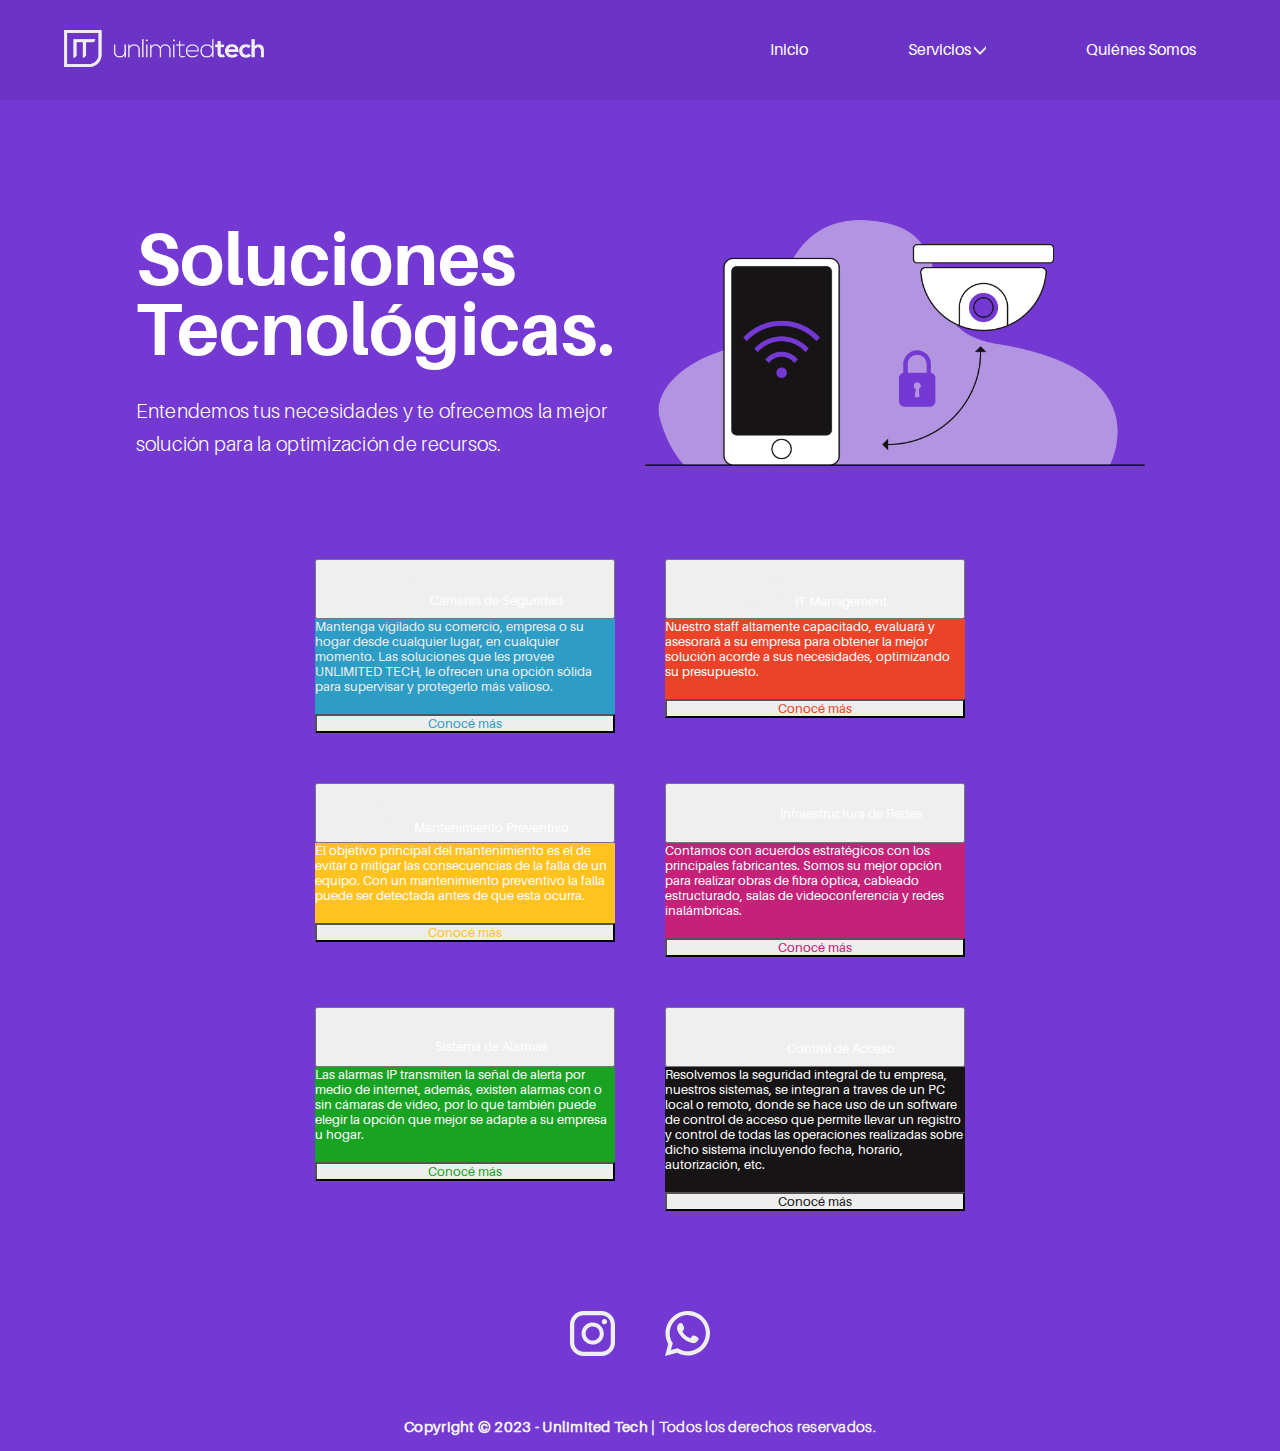
<file: index.html>
<!DOCTYPE html>
<html lang="en">
<head>
    <meta charset="UTF-8">
    <meta http-equiv="X-UA-Compatible" content="IE=edge">
    <meta name="viewport" content="width=device-width, initial-scale=1.0">
    <title>UnlimitedTech</title>
    <link  rel="icon"   href="./img/Favicon_Mesa de trabajo 1.svg" type="image/png" />
    <link href="https://cdn.jsdelivr.net/npm/bootstrap@5.2.2/dist/css/bootstrap.min.css" rel="stylesheet" integrity="sha384-Zenh87qX5JnK2Jl0vWa8Ck2rdkQ2Bzep5IDxbcnCeuOxjzrPF/et3URy9Bv1WTRi" crossorigin="anonymous">
    <link rel="stylesheet" href="styles/styles.css">
    <link rel="stylesheet" href="styles/menu.css">
    <link rel="stylesheet" href="styles/main.css">
    <link rel="stylesheet" href="styles/footer.css">
    <link rel="stylesheet" href="styles/social_icons.css">
</head>
<body>
<div class="container-principal">

  <!--------------------NAVBAR-------------------- -->
  
  <span class="nav-bar" id="btnMenu">
      <a href="#"><img src="./img/logotipo.png" width="200px" alt="Logo Unlimitedtech"></a>
      <img src="./img/Icons/menu_Burger.svg" alt="Burger Icon" width="40px">
  </span>
  <nav class="main-nav">
    <ul class="menu" id="menu">
      <div class="isoLogo">
        <a href="./index.html"><img src="./img/IsoLogo_Blanco.png" width="200px" alt="Logo Unlimitedtech"></a>
      </div>
      <div class="options">
        <li class="menu__item"><a href="./index.html" class="menu__link">Inicio</a></li>
        <li class="menu__item container-submenu">
          <a href="#" class="menu__link submenu-btn">Servicios <img src="./img/Icons/menu_dropdown.svg" width="12px"></a>
          <ul class="submenu">
            <li class="menu__item"><a href="./pages/camaras_de_seguridad.html" class="menu__link cam_link"><img src="./img/Icons/Unlimited_Tech_Icons_WEB_cam_blanco.svg" class="icon-menu" alt="Camaras de seguridad">Cámaras de Seguridad</a></li>
            <li class="menu__item"><a href="./pages/it_management.html" class="menu__link it_link"><img src="./img/Icons/Unlimited_Tech_Icons_WEB_it_blanco.svg" class="icon-menu" alt="IT Management">IT Management</a></li>
            <li class="menu__item"><a href="./pages/mantenimiento_preventivo.html" class="menu__link mantenimiento_link"><img src="./img/Icons/Unlimited_Tech_Icons_WEB_mantenimiento_blanco.svg" class="icon-menu" alt="Mantenimiento Preventivo">Mantenimiento Preventivo</a></li>
            <li class="menu__item"><a href="./pages/infraestructura_de_redes.html" class="menu__link redes_link"><img src="./img/Icons/Unlimited_Tech_Icons_WEB_redes_blanco.svg" class="icon-menu" alt="Infraestructura de Redes">Infraestructura de Redes</a></li>
            <li class="menu__item"><a href="./pages/sistema_de_alarmas.html" class="menu__link alarmas_link"><img src="./img/Icons/Unlimited__Tech_Icons_WEB_alarmas_blanco.svg" class="icon-menu" alt="Sistema de Alarmas">Sistema de Alarmas</a></li>
            <li class="menu__item"><a href="./pages/control_de_acceso.html" class="menu__link control_link"><img src="./img/Icons/Unlimited_Tech_Icons_WEB_control_blanco.svg" class="icon-menu" alt="Control de Acceso">Control de Acceso</a></li>
          </ul>
        </li>
        <li class="menu__item"><a href="./pages/quienes_somos.html" class="menu__link">Quiénes Somos</a>
        </li>
      </div>  
    </ul>
  </nav>
      
  <!--------------------------- MAIN -------------------------------------->
  <div class="mainContainer">
    <div class="main">  
      <article>
        <h1>Soluciones<br/>Tecnológicas.</h1>
        <p>Entendemos tus necesidades y te ofrecemos la mejor
          solución para la optimización de recursos.</p>
      </article>
      <div class="imgHome">
        <img src="./img/Ilustracion2-01.png">
      </div>
    </div>

    <!--------SERVICIOS----------->
    <div class="services">
        <div class="camaras">
          <div class="boton">
            <button class="btn btn-primary camara" type="button" data-bs-toggle="collapse" data-bs-target="#camaras" aria-expanded="false" aria-controls="collapseExample">
              <img src="./img/Icons/Unlimited_Tech_Icons_WEB_cam_blanco.svg" width="50px" alt="Camaras de seguridad"  class="iconServices"/>
              Cámaras de Seguridad
            </button>
          </div>
          <div class="collapse" id="camaras">
            <div class="card card-body camarasDescription">
              Mantenga vigilado su comercio, empresa o su hogar desde cualquier lugar, en cualquier momento. Las soluciones que les provee UNLIMITED TECH, le ofrecen una opción sólida para supervisar y protegerlo más valioso.
              <a href="./pages/camaras_de_seguridad.html"><button type="button" class="btn btn-light camButton">Conocé más</button></a>
            </div>
          </div>
        </div> 

        <div class="itManagement">
          <div class="boton">
            <button class="btn btn-primary it" type="button" data-bs-toggle="collapse" data-bs-target="#it" aria-expanded="false" aria-controls="collapseExample" it>
              <img src="./img/Icons/Unlimited_Tech_Icons_WEB_it_blanco.svg" width="40px" alt="It Management" class="iconServices"/>
              IT Management
            </button>
          </div>
          <div class="collapse" id="it">
            <div class="card card-body itDescription">
              Nuestro staff altamente capacitado, evaluará y asesorará a su empresa para obtener la mejor solución acorde a sus necesidades, optimizando su presupuesto.
              <a href="./pages/it_management.html"><button type="button" class="btn btn-light itButton">Conocé más</button></a>
            </div>
          </div>
        </div>
    
        <div class="mantenimientoPreventivo">
          <div class="boton">
            <button class="btn btn-primary mPreventivo" type="button" data-bs-toggle="collapse" data-bs-target="#mP" aria-expanded="false" aria-controls="collapseExample" it>
              <img src="./img/Icons/Unlimited_Tech_Icons_WEB_mantenimiento_blanco.svg" width="40px" alt="" class="iconServices"/>
              Mantenimiento Preventivo
            </button>
          </div>
          <div class="collapse" id="mP">
            <div class="card card-body mPreventivoDescription">
              El objetivo principal del mantenimiento es el de evitar o mitigar las consecuencias de la falla de un equipo. Con un mantenimiento preventivo la falla puede ser detectada antes de que esta ocurra.
              <a href="./pages/mantenimiento_preventivo.html"><button type="button" class="btn btn-light mPreventivoButton">Conocé más</button></a>
            </div>
          </div>
        </div>

        <div class="infraestructuraRedes">
          <div class="boton">
            <button class="btn btn-primary infRedes" type="button" data-bs-toggle="collapse" data-bs-target="#iR" aria-expanded="false" aria-controls="collapseExample" it>
              <img src="./img/Icons/Unlimited_Tech_Icons_WEB_redes_blanco.svg" width="60px" alt="" class="iconServices"/>
              Infraestructura de Redes
            </button>
          </div>
          <div class="collapse" id="iR">
            <div class="card card-body infRedesDescription">
              Contamos con acuerdos estratégicos con los principales fabricantes. Somos su mejor opción para realizar obras de fibra óptica, cableado estructurado, salas de videoconferencia y redes inalámbricas.
            
              <a href="./pages/infraestructura_de_redes.html"><button type="button" class="btn btn-light infRedesButton">Conocé más</button></a>
            </div>
          </div>
        </div>

        <div class="sistemaAlarmas">
          <div class="boton">
            <button class="btn btn-primary sAlarmas" type="button" data-bs-toggle="collapse" data-bs-target="#sA" aria-expanded="false" aria-controls="collapseExample" it>
              <img src="./img/Icons/Unlimited__Tech_Icons_WEB_alarmas_blanco.svg" width="40px" alt="" class="iconServices"/>
              Sistema de Alarmas
            </button>
          </div>
          <div class="collapse" id="sA">
            <div class="card card-body sAlarmasDescription">
              Las alarmas IP transmiten la señal de alerta por medio de internet, además, existen alarmas con o sin cámaras de video, por lo que también puede elegir la opción que mejor se adapte a su empresa u hogar.
              <a href="./pages/sistema_de_alarmas.html"><button type="button" class="btn btn-light sAlarmasButton">Conocé más</button></a>
            </div>
          </div>
        </div>

        <div class="controlAcceso">
          <div class="boton">
            <button class="btn btn-primary cAcceso" type="button" data-bs-toggle="collapse" data-bs-target="#cA" aria-expanded="false" aria-controls="collapseExample" it>
              <img src="./img/Icons/Unlimited_Tech_Icons_WEB_control_blanco.svg" width="40px" alt="" class="iconServices"/>
              Control de Acceso
            </button>
          </div>
          <div class="collapse" id="cA">
            <div class="card card-body cAccesoDescription">
              Resolvemos la seguridad integral de tu empresa, nuestros sistemas, se integran a traves de un PC local o remoto, donde se hace uso de un software de control de acceso que permite llevar un registro y control de todas las operaciones realizadas sobre dicho sistema incluyendo fecha, horario, autorización, etc.
              <a href="./pages/control_de_acceso.html"><button type="button" class="btn btn-light cAccesoButton">Conocé más</button></a>
            </div>
          </div>
        </div>
    </div>
  </div>   

  <!----------------------------FOOTER------------------------------------->
    <footer>
      <div class="footerContainer">
        <div class="social">
          <a href="https://www.instagram.com/unlimitedtech.ok/" target="_blank">
            <svg width="413" height="413" viewBox="0 0 413 413" fill="none" xmlns="http://www.w3.org/2000/svg">
              <g clip-path="url(#clip0_219_8)">
              <rect width="40" height="413" fill="none"/>
              <path d="M315.853 73.7439C311.058 73.7439 306.371 75.1658 302.384 77.8298C298.397 80.4939 295.289 84.2804 293.454 88.7105C291.619 93.1406 291.139 98.0154 292.075 102.718C293.01 107.421 295.319 111.741 298.71 115.132C302.1 118.523 306.42 120.832 311.123 121.767C315.826 122.703 320.701 122.223 325.131 120.388C329.561 118.553 333.348 115.445 336.012 111.458C338.676 107.471 340.098 102.784 340.098 97.9885C340.098 91.5584 337.544 85.3917 332.997 80.845C328.45 76.2982 322.283 73.7439 315.853 73.7439Z" />
              <path d="M208.184 104.807C188.074 104.824 168.421 110.802 151.709 121.987C134.997 133.171 121.976 149.059 114.292 167.642C106.608 186.226 104.606 206.67 108.539 226.391C112.473 246.112 122.165 264.224 136.39 278.437C150.615 292.651 168.735 302.328 188.46 306.245C208.184 310.162 228.626 308.143 247.203 300.444C265.78 292.744 281.658 279.71 292.828 262.989C303.998 246.267 309.96 226.609 309.96 206.5C309.938 179.522 299.205 153.656 280.121 134.587C261.037 115.519 235.162 104.807 208.184 104.807V104.807ZM208.184 271.657C195.297 271.657 182.699 267.836 171.984 260.676C161.269 253.517 152.918 243.341 147.986 231.435C143.054 219.529 141.764 206.428 144.278 193.788C146.792 181.149 152.998 169.539 162.11 160.427C171.223 151.314 182.833 145.109 195.472 142.595C208.111 140.081 221.212 141.371 233.118 146.302C245.024 151.234 255.2 159.585 262.36 170.301C269.52 181.016 273.341 193.613 273.341 206.5C273.319 223.774 266.447 240.334 254.232 252.549C242.018 264.763 225.458 271.635 208.184 271.657V271.657Z"/>
              <path d="M288.915 413H124.085C91.1972 412.978 59.6613 399.909 36.3981 376.661C13.1348 353.414 0.0445864 321.887 0 288.999L0 124.085C0.0222993 91.1826 13.1027 59.634 36.3683 36.3683C59.634 13.1027 91.1826 0.0222993 124.085 0L288.915 0C321.817 0.0222993 353.366 13.1027 376.632 36.3683C399.897 59.634 412.978 91.1826 413 124.085V288.999C412.955 321.887 399.865 353.414 376.602 376.661C353.339 399.909 321.803 412.978 288.915 413ZM124.085 38.8924C101.497 38.9147 79.8413 47.8975 63.8694 63.8694C47.8975 79.8413 38.9147 101.497 38.8924 124.085V288.999C38.9147 311.587 47.8975 333.243 63.8694 349.215C79.8413 365.187 101.497 374.17 124.085 374.192H288.915C311.517 374.192 333.195 365.219 349.185 349.245C365.175 333.27 374.17 311.601 374.192 288.999V124.085C374.17 101.483 365.175 79.814 349.185 63.8397C333.195 47.8653 311.517 38.8924 288.915 38.8924H124.085Z"/>
              </g>
              <defs>
              <clipPath id="clip0_219_8">
              <rect width="413" height="413" fill="none"/>
              </clipPath>
              </defs>
            </svg>
              
            <!-- <img src="img/Redes/redes_IG.svg" alt="Instagram" class="instagram">-->
          </a>
          <a href="https://api.whatsapp.com/send?phone=+5491162147396&amp;text=Hola!&nbsp;me&nbsp;pueden&nbsp;ayudar?" target="_blank">
            <svg width="412" height="413" viewBox="0 0 412 413" fill="none" xmlns="http://www.w3.org/2000/svg">
              <g clip-path="url(#clip0_219_15)">
              <rect width="412" height="413" fill="none"/>
              <path d="M0 413L29.633 302.552C5.86855 259.557 -1.5942 209.434 8.61409 161.381C18.8224 113.328 46.017 70.5671 85.2081 40.9451C124.399 11.3232 172.958 -3.17311 221.975 0.11605C270.991 3.40521 317.178 24.2593 352.06 58.8517C386.941 93.4441 408.179 139.455 411.875 188.441C415.572 237.427 401.479 286.104 372.183 325.539C342.887 364.973 300.352 392.522 252.384 403.128C204.416 413.735 154.232 406.689 111.04 383.284L0 413ZM116.596 341.866L123.583 346.075C158.388 366.817 199.58 374.108 239.39 366.572C279.2 359.037 314.878 337.196 339.694 305.168C364.509 273.14 376.749 233.14 374.104 192.71C371.458 152.281 354.111 114.216 325.333 85.6947C296.556 57.1736 258.337 40.1674 217.884 37.8832C177.431 35.599 137.541 48.1948 105.735 73.295C73.9296 98.3952 52.4075 134.265 45.2275 174.14C38.0475 214.015 45.7059 255.139 66.7585 289.757L71.0519 296.828L54.215 358.534L116.596 341.866Z" />
              <path fill-rule="evenodd" clip-rule="evenodd" d="M283.871 232.344C275.452 227.377 264.593 221.737 254.659 225.778C247.082 228.893 242.284 240.762 237.317 246.824C236.282 248.253 234.756 249.25 233.031 249.623C231.307 249.996 229.505 249.719 227.972 248.844C200.174 238.013 176.875 218.068 161.887 192.273C160.693 190.624 160.138 188.597 160.324 186.57C160.509 184.542 161.424 182.65 162.897 181.245C168.553 175.937 172.706 169.228 174.936 161.799C175.343 153.757 173.476 145.763 169.548 138.733C165.591 130.315 161.13 117.94 152.711 113.057C148.589 111.164 144.004 110.514 139.519 111.187C135.033 111.86 130.841 113.826 127.456 116.846C121.591 121.852 116.926 128.113 113.808 135.166C110.689 142.219 109.197 149.882 109.44 157.59C109.506 161.928 110.042 166.247 111.04 170.47C113.787 180.563 117.984 190.204 123.499 199.092C127.426 205.899 131.696 212.502 136.295 218.875C151.492 239.712 170.556 257.432 192.446 271.068C203.46 277.96 215.206 283.607 227.467 287.905C241.189 292.451 253.396 297.165 268.213 294.387C276.153 293.167 283.674 290.02 290.116 285.221C296.559 280.422 301.727 274.118 305.17 266.859C307.239 262.39 307.858 257.386 306.937 252.548C304.833 242.783 291.7 237.058 283.871 232.344Z" />
              </g>
              <defs>
              <clipPath id="clip0_219_15">
              <rect width="412" height="413" fill="none"/>
              </clipPath>
              </defs>
            </svg>
              
            <!-- <img src="img/Redes/redes_WH.svg" alt="Contacto-Whatsapp" class="whatsapp"> -->
          </a>  
        </div>
        <div class="right">
          <h4>Copyright © 2023 - Unlimited Tech |<span class="light"> Todos los derechos reservados.</span></h4>
        </div>
      </div>
    </footer>
    <!----------------------------FOOTER-------------------------------------->

  </div>  

  <!-------- script----------->
  <script src="./Js/menu.js"></script>
  <script src="https://cdn.jsdelivr.net/npm/bootstrap@5.2.2/dist/js/bootstrap.bundle.min.js" integrity="sha384-OERcA2EqjJCMA+/3y+gxIOqMEjwtxJY7qPCqsdltbNJuaOe923+mo//f6V8Qbsw3" crossorigin="anonymous"></script>
  <!-------- script----------->

</body>
</html>
</file>
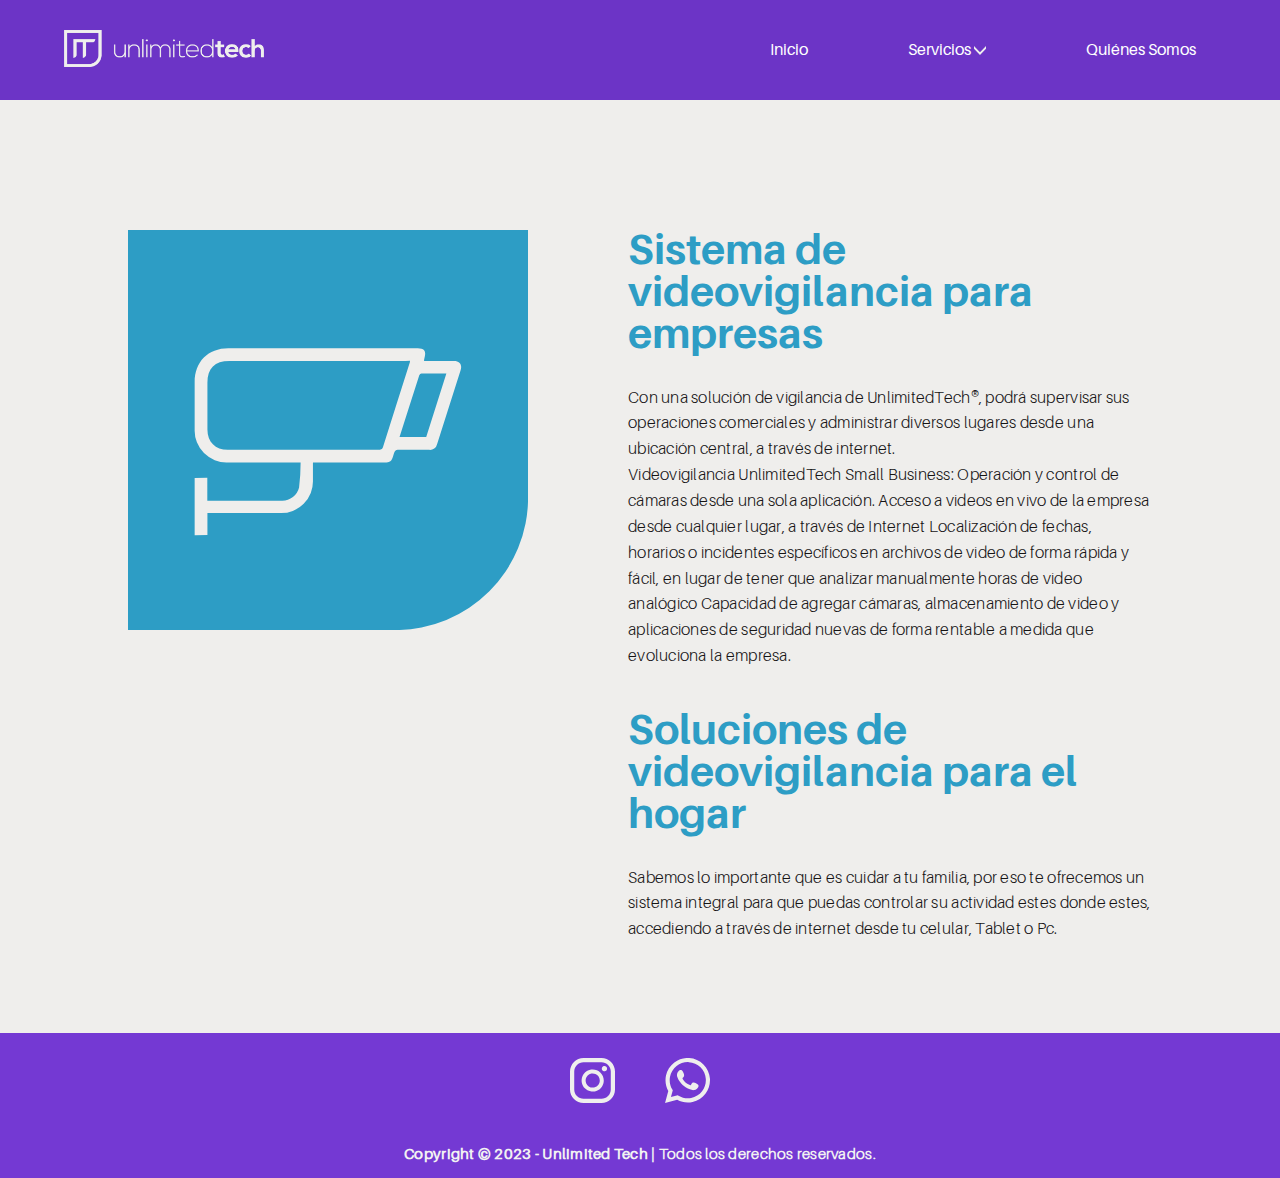
<file: pages/camaras_de_seguridad.html>
<!DOCTYPE html>
<html lang="en">
<head>
    <meta charset="UTF-8">
    <meta http-equiv="X-UA-Compatible" content="IE=edge">
    <meta name="viewport" content="width=device-width, initial-scale=1.0">
    <title>UnlimitedTech</title>
    <link  rel="icon"   href="./img/Favicon_Mesa de trabajo 1.svg" type="image/png" />
    <link href="https://cdn.jsdelivr.net/npm/bootstrap@5.2.2/dist/css/bootstrap.min.css" rel="stylesheet" integrity="sha384-Zenh87qX5JnK2Jl0vWa8Ck2rdkQ2Bzep5IDxbcnCeuOxjzrPF/et3URy9Bv1WTRi" crossorigin="anonymous">
    <link rel="stylesheet" href="../styles/styles.css">
    <link rel="stylesheet" href="../styles/menu.css">
    <link rel="stylesheet" href="../styles/main.css">
    <link rel="stylesheet" href="../styles/footer.css">
    <link rel="stylesheet" href="../styles/social_icons.css">
    <link rel="stylesheet" href="../styles/camaras_de_seguridad.css">
</head>

<body>
<div class="container-principal">    
    <!--------------------NAVBAR-------------------- -->
    <span class="nav-bar" id="btnMenu">
        <a href="#"><img src="../img/logotipo.png" width="200px" alt="Logo Unlimitedtech"></a>
        <img src="../img/Icons/menu_Burger.svg" alt="Burger Icon" width="40px">
    </span>
    <nav class="main-nav">
      <ul class="menu" id="menu">
        <div class="isoLogo">
          <a href="../index.html"><img src="../img/IsoLogo_Blanco.png" width="200px" alt="Logo Unlimitedtech"></a>
        </div>
        <div class="options">
          <li class="menu__item"><a href="../index.html" class="menu__link">Inicio</a></li>
          <li class="menu__item container-submenu">
            <a href="#" class="menu__link submenu-btn">Servicios <img src="../img/Icons/menu_dropdown.svg" width="12px"></a>
            <ul class="submenu">
              <li class="menu__item"><a href="../pages/camaras_de_seguridad.html" class="menu__link cam_link"><img src="../img/Icons/Unlimited_Tech_Icons_WEB_cam_blanco.svg" class="icon-menu" alt="Camaras de seguridad">Cámaras de Seguridad</a></li>
              <li class="menu__item"><a href="../pages/it_management.html" class="menu__link it_link"><img src="../img/Icons/Unlimited_Tech_Icons_WEB_it_blanco.svg" class="icon-menu" alt="IT Management">IT Management</a></li>
              <li class="menu__item"><a href="../pages/mantenimiento_preventivo.html" class="menu__link mantenimiento_link"><img src="../img/Icons/Unlimited_Tech_Icons_WEB_mantenimiento_blanco.svg" class="icon-menu" alt="Mantenimiento Preventivo">Mantenimiento Preventivo</a></li>
              <li class="menu__item"><a href="../pages/infraestructura_de_redes.html" class="menu__link redes_link"><img src="../img/Icons/Unlimited_Tech_Icons_WEB_redes_blanco.svg" class="icon-menu" alt="Infraestructura de Redes">Infraestructura de Redes</a></li>
              <li class="menu__item"><a href="../pages/sistema_de_alarmas.html" class="menu__link alarmas_link"><img src="../img/Icons/Unlimited__Tech_Icons_WEB_alarmas_blanco.svg" class="icon-menu" alt="Sistema de Alarmas">Sistema de Alarmas</a></li>
              <li class="menu__item"><a href="../pages/control_de_acceso.html" class="menu__link control_link"><img src="../img/Icons/Unlimited_Tech_Icons_WEB_control_blanco.svg" class="icon-menu" alt="Control de Acceso">Control de Acceso</a></li>
            </ul>
          </li>
          <li class="menu__item"><a href="../pages/quienes_somos.html" class="menu__link">Quiénes Somos</a>
          </li>
        </div>  
      </ul>
    </nav>

    <!--------------------MAIN-------------------- -->

    <div class="mainContainerServices">
      <div class="mainServices">  
        <div class="imgServices">
          <img src="../img/services/IMGS_Cam_IMG.svg">
        </div>
        <article>
          <h1>Sistema de videovigilancia para empresas</h1>
          <p>Con una solución de vigilancia de UnlimitedTech®, podrá supervisar sus operaciones comerciales y administrar diversos lugares desde una ubicación central, a través de internet.
            <br/>Videovigilancia UnlimitedTech Small Business:
            Operación y control de cámaras desde una sola aplicación.
            Acceso a videos en vivo de la empresa desde cualquier lugar, a través de Internet
            Localización de fechas, horarios o incidentes específicos en archivos de video de forma rápida y fácil, en lugar de tener que analizar manualmente horas de video analógico
            Capacidad de agregar cámaras, almacenamiento de video y aplicaciones de seguridad nuevas de forma rentable a medida que evoluciona la empresa.
            </p>
          <h2>Soluciones de videovigilancia para el hogar</h2>
          <p>Sabemos lo importante que es cuidar a tu familia, por eso te ofrecemos un sistema integral para que puedas controlar su actividad estes donde estes, accediendo a través de internet desde tu celular, Tablet o Pc.</p>  
        </article>
      </div>
    </div>  
    <!----------------------------FOOTER------------------------------------->
    <footer>
        <div class="footerContainer">
          <div class="social">
            <a href="https://www.instagram.com/unlimitedtech.ok/" target="_blank">
              <svg width="413" height="413" viewBox="0 0 413 413" fill="none" xmlns="http://www.w3.org/2000/svg">
                <g clip-path="url(#clip0_219_8)">
                <rect width="40" height="413" fill="none"/>
                <path d="M315.853 73.7439C311.058 73.7439 306.371 75.1658 302.384 77.8298C298.397 80.4939 295.289 84.2804 293.454 88.7105C291.619 93.1406 291.139 98.0154 292.075 102.718C293.01 107.421 295.319 111.741 298.71 115.132C302.1 118.523 306.42 120.832 311.123 121.767C315.826 122.703 320.701 122.223 325.131 120.388C329.561 118.553 333.348 115.445 336.012 111.458C338.676 107.471 340.098 102.784 340.098 97.9885C340.098 91.5584 337.544 85.3917 332.997 80.845C328.45 76.2982 322.283 73.7439 315.853 73.7439Z" />
                <path d="M208.184 104.807C188.074 104.824 168.421 110.802 151.709 121.987C134.997 133.171 121.976 149.059 114.292 167.642C106.608 186.226 104.606 206.67 108.539 226.391C112.473 246.112 122.165 264.224 136.39 278.437C150.615 292.651 168.735 302.328 188.46 306.245C208.184 310.162 228.626 308.143 247.203 300.444C265.78 292.744 281.658 279.71 292.828 262.989C303.998 246.267 309.96 226.609 309.96 206.5C309.938 179.522 299.205 153.656 280.121 134.587C261.037 115.519 235.162 104.807 208.184 104.807V104.807ZM208.184 271.657C195.297 271.657 182.699 267.836 171.984 260.676C161.269 253.517 152.918 243.341 147.986 231.435C143.054 219.529 141.764 206.428 144.278 193.788C146.792 181.149 152.998 169.539 162.11 160.427C171.223 151.314 182.833 145.109 195.472 142.595C208.111 140.081 221.212 141.371 233.118 146.302C245.024 151.234 255.2 159.585 262.36 170.301C269.52 181.016 273.341 193.613 273.341 206.5C273.319 223.774 266.447 240.334 254.232 252.549C242.018 264.763 225.458 271.635 208.184 271.657V271.657Z"/>
                <path d="M288.915 413H124.085C91.1972 412.978 59.6613 399.909 36.3981 376.661C13.1348 353.414 0.0445864 321.887 0 288.999L0 124.085C0.0222993 91.1826 13.1027 59.634 36.3683 36.3683C59.634 13.1027 91.1826 0.0222993 124.085 0L288.915 0C321.817 0.0222993 353.366 13.1027 376.632 36.3683C399.897 59.634 412.978 91.1826 413 124.085V288.999C412.955 321.887 399.865 353.414 376.602 376.661C353.339 399.909 321.803 412.978 288.915 413ZM124.085 38.8924C101.497 38.9147 79.8413 47.8975 63.8694 63.8694C47.8975 79.8413 38.9147 101.497 38.8924 124.085V288.999C38.9147 311.587 47.8975 333.243 63.8694 349.215C79.8413 365.187 101.497 374.17 124.085 374.192H288.915C311.517 374.192 333.195 365.219 349.185 349.245C365.175 333.27 374.17 311.601 374.192 288.999V124.085C374.17 101.483 365.175 79.814 349.185 63.8397C333.195 47.8653 311.517 38.8924 288.915 38.8924H124.085Z"/>
                </g>
                <defs>
                <clipPath id="clip0_219_8">
                <rect width="413" height="413" fill="none"/>
                </clipPath>
                </defs>
              </svg>
                
              <!-- <img src="img/Redes/redes_IG.svg" alt="Instagram" class="instagram"> -->
            </a>
            <a href="https://api.whatsapp.com/send?phone=+5491162147396&amp;text=Hola!&nbsp;me&nbsp;pueden&nbsp;ayudar?" target="_blank">
              <svg width="412" height="413" viewBox="0 0 412 413" fill="none" xmlns="http://www.w3.org/2000/svg">
                <g clip-path="url(#clip0_219_15)">
                <rect width="412" height="413" fill="none"/>
                <path d="M0 413L29.633 302.552C5.86855 259.557 -1.5942 209.434 8.61409 161.381C18.8224 113.328 46.017 70.5671 85.2081 40.9451C124.399 11.3232 172.958 -3.17311 221.975 0.11605C270.991 3.40521 317.178 24.2593 352.06 58.8517C386.941 93.4441 408.179 139.455 411.875 188.441C415.572 237.427 401.479 286.104 372.183 325.539C342.887 364.973 300.352 392.522 252.384 403.128C204.416 413.735 154.232 406.689 111.04 383.284L0 413ZM116.596 341.866L123.583 346.075C158.388 366.817 199.58 374.108 239.39 366.572C279.2 359.037 314.878 337.196 339.694 305.168C364.509 273.14 376.749 233.14 374.104 192.71C371.458 152.281 354.111 114.216 325.333 85.6947C296.556 57.1736 258.337 40.1674 217.884 37.8832C177.431 35.599 137.541 48.1948 105.735 73.295C73.9296 98.3952 52.4075 134.265 45.2275 174.14C38.0475 214.015 45.7059 255.139 66.7585 289.757L71.0519 296.828L54.215 358.534L116.596 341.866Z" />
                <path fill-rule="evenodd" clip-rule="evenodd" d="M283.871 232.344C275.452 227.377 264.593 221.737 254.659 225.778C247.082 228.893 242.284 240.762 237.317 246.824C236.282 248.253 234.756 249.25 233.031 249.623C231.307 249.996 229.505 249.719 227.972 248.844C200.174 238.013 176.875 218.068 161.887 192.273C160.693 190.624 160.138 188.597 160.324 186.57C160.509 184.542 161.424 182.65 162.897 181.245C168.553 175.937 172.706 169.228 174.936 161.799C175.343 153.757 173.476 145.763 169.548 138.733C165.591 130.315 161.13 117.94 152.711 113.057C148.589 111.164 144.004 110.514 139.519 111.187C135.033 111.86 130.841 113.826 127.456 116.846C121.591 121.852 116.926 128.113 113.808 135.166C110.689 142.219 109.197 149.882 109.44 157.59C109.506 161.928 110.042 166.247 111.04 170.47C113.787 180.563 117.984 190.204 123.499 199.092C127.426 205.899 131.696 212.502 136.295 218.875C151.492 239.712 170.556 257.432 192.446 271.068C203.46 277.96 215.206 283.607 227.467 287.905C241.189 292.451 253.396 297.165 268.213 294.387C276.153 293.167 283.674 290.02 290.116 285.221C296.559 280.422 301.727 274.118 305.17 266.859C307.239 262.39 307.858 257.386 306.937 252.548C304.833 242.783 291.7 237.058 283.871 232.344Z" />
                </g>
                <defs>
                <clipPath id="clip0_219_15">
                <rect width="412" height="413" fill="none"/>
                </clipPath>
                </defs>
              </svg>
                
              <!-- <img src="img/Redes/redes_WH.svg" alt="Contacto-Whatsapp" class="whatsapp"> -->
            </a>  
          </div>
          <div class="right">
            <h4>Copyright © 2023 - Unlimited Tech |<span class="light"> Todos los derechos reservados.</span></h4>
          </div>
        </div>
    </footer>
      <!----------------------------FOOTER-------------------------------------->
   
  </div>  
  
    <!-------- script----------->
    <script src="../Js/menu.js"></script>
    <script src="https://cdn.jsdelivr.net/npm/bootstrap@5.2.2/dist/js/bootstrap.bundle.min.js" integrity="sha384-OERcA2EqjJCMA+/3y+gxIOqMEjwtxJY7qPCqsdltbNJuaOe923+mo//f6V8Qbsw3" crossorigin="anonymous"></script>
    <!-------- script----------->
</body>
</html>
</file>
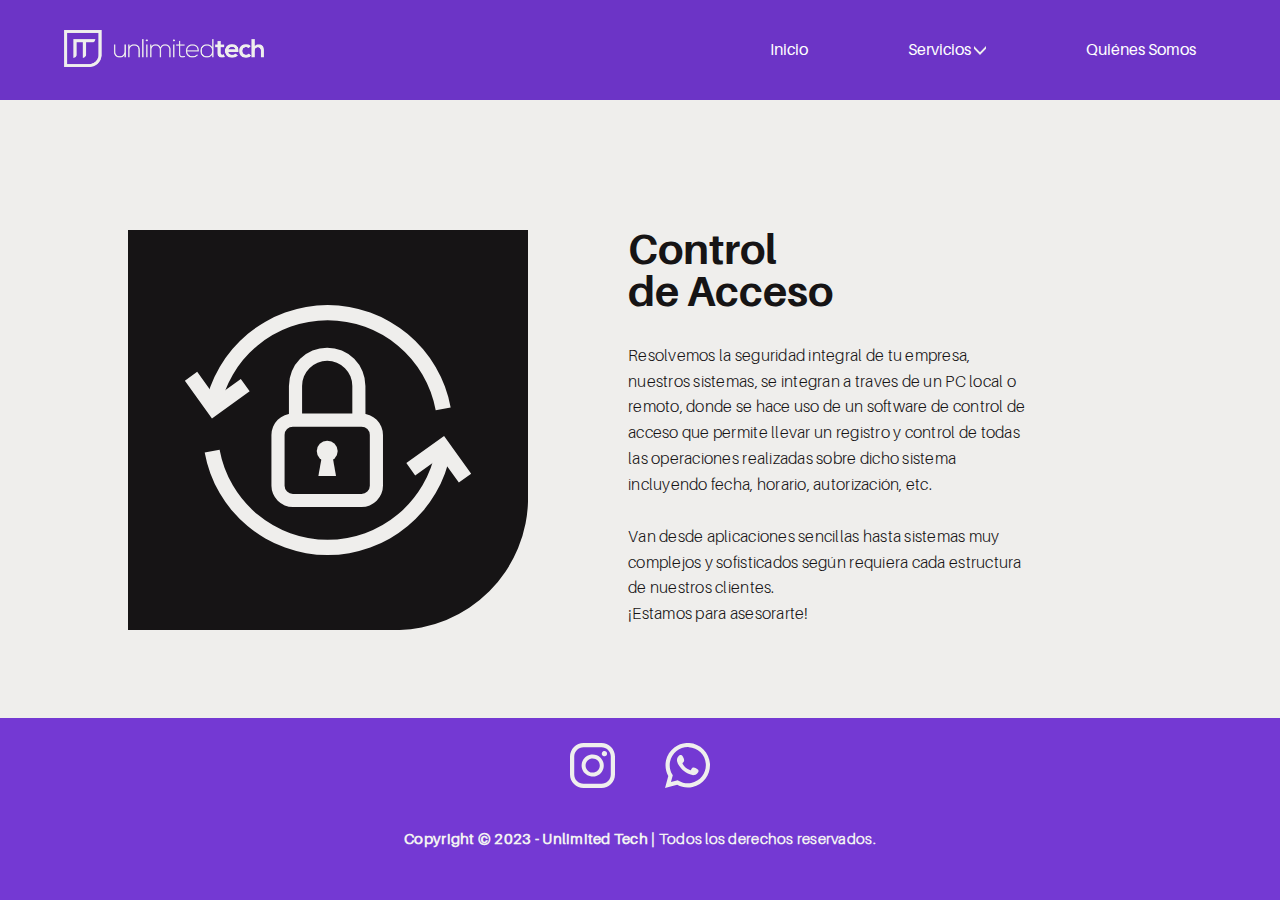
<file: pages/control_de_acceso.html>
<!DOCTYPE html>
<html lang="en">
<head>
    <meta charset="UTF-8">
    <meta http-equiv="X-UA-Compatible" content="IE=edge">
    <meta name="viewport" content="width=device-width, initial-scale=1.0">
    <title>UnlimitedTech</title>
    <link  rel="icon"   href="./img/Favicon_Mesa de trabajo 1.svg" type="image/png" />
    <link href="https://cdn.jsdelivr.net/npm/bootstrap@5.2.2/dist/css/bootstrap.min.css" rel="stylesheet" integrity="sha384-Zenh87qX5JnK2Jl0vWa8Ck2rdkQ2Bzep5IDxbcnCeuOxjzrPF/et3URy9Bv1WTRi" crossorigin="anonymous">
    <link rel="stylesheet" href="../styles/styles.css">
    <link rel="stylesheet" href="../styles/menu.css">
    <link rel="stylesheet" href="../styles/main.css">
    <link rel="stylesheet" href="../styles/footer.css">
    <link rel="stylesheet" href="../styles/social_icons.css">
    <link rel="stylesheet" href="../styles/control_de_acceso.css">
</head>

<body>
<div class="container-principal">    
    <!--------------------NAVBAR-------------------- -->
    <span class="nav-bar" id="btnMenu">
        <a href="#"><img src="../img/logotipo.png" width="200px" alt="Logo Unlimitedtech"></a>
        <img src="../img/Icons/menu_Burger.svg" alt="Burger Icon" width="40px">
    </span>
    <nav class="main-nav">
      <ul class="menu" id="menu">
        <div class="isoLogo">
          <a href="../index.html"><img src="../img/IsoLogo_Blanco.png" width="200px" alt="Logo Unlimitedtech"></a>
        </div>
        <div class="options">
          <li class="menu__item"><a href="../index.html" class="menu__link">Inicio</a></li>
          <li class="menu__item container-submenu">
            <a href="#" class="menu__link submenu-btn">Servicios <img src="../img/Icons/menu_dropdown.svg" width="12px"></a>
            <ul class="submenu">
              <li class="menu__item"><a href="../pages/camaras_de_seguridad.html" class="menu__link cam_link"><img src="../img/Icons/Unlimited_Tech_Icons_WEB_cam_blanco.svg" class="icon-menu" alt="Camaras de seguridad">Cámaras de Seguridad</a></li>
              <li class="menu__item"><a href="../pages/it_management.html" class="menu__link it_link"><img src="../img/Icons/Unlimited_Tech_Icons_WEB_it_blanco.svg" class="icon-menu" alt="IT Management">IT Management</a></li>
              <li class="menu__item"><a href="../pages/mantenimiento_preventivo.html" class="menu__link mantenimiento_link"><img src="../img/Icons/Unlimited_Tech_Icons_WEB_mantenimiento_blanco.svg" class="icon-menu" alt="Mantenimiento Preventivo">Mantenimiento Preventivo</a></li>
              <li class="menu__item"><a href="../pages/infraestructura_de_redes.html" class="menu__link redes_link"><img src="../img/Icons/Unlimited_Tech_Icons_WEB_redes_blanco.svg" class="icon-menu" alt="Infraestructura de Redes">Infraestructura de Redes</a></li>
              <li class="menu__item"><a href="../pages/sistema_de_alarmas.html" class="menu__link alarmas_link"><img src="../img/Icons/Unlimited__Tech_Icons_WEB_alarmas_blanco.svg" class="icon-menu" alt="Sistema de Alarmas">Sistema de Alarmas</a></li>
              <li class="menu__item"><a href="../pages/control_de_acceso.html" class="menu__link control_link"><img src="../img/Icons/Unlimited_Tech_Icons_WEB_control_blanco.svg" class="icon-menu" alt="Control de Acceso">Control de Acceso</a></li>
            </ul>
          </li>
          <li class="menu__item"><a href="../pages/quienes_somos.html" class="menu__link">Quiénes Somos</a>
          </li>
        </div>  
      </ul>
    </nav>

    <!--------------------MAIN-------------------- -->

    <div class="mainContainerServices">
      <div class="mainServices">  
        <div class="imgServices">
          <img src="../img/services/IMGS_Acceso_IMG .svg">
        </div>
        <article>
          <h1>Control  <br/>de Acceso</h1>
          <p>Resolvemos la seguridad integral de tu empresa, nuestros sistemas, se integran a traves de un PC local o remoto, donde se hace uso de un software de control de acceso que permite llevar un registro y control de todas las operaciones realizadas sobre dicho sistema incluyendo fecha, horario, autorización, etc.
            <br/><br/>Van desde aplicaciones sencillas hasta sistemas muy complejos y sofisticados según requiera cada estructura de nuestros clientes.
            <br/>
            <a class="consulta" href="https://api.whatsapp.com/send?phone=+5491164648650&amp;text=Hola!&nbsp;me&nbsp;pueden&nbsp;ayudar?" target="_blank">¡Estamos para asesorarte!</a>
            </p>  
        </article>
      </div>
    </div>  
    <!----------------------------FOOTER------------------------------------->
    <footer>
        <div class="footerContainer">
          <div class="social">
            <a href="https://www.instagram.com/unlimitedtech.ok/" target="_blank">
              <svg width="413" height="413" viewBox="0 0 413 413" fill="none" xmlns="http://www.w3.org/2000/svg">
                <g clip-path="url(#clip0_219_8)">
                <rect width="40" height="413" fill="none"/>
                <path d="M315.853 73.7439C311.058 73.7439 306.371 75.1658 302.384 77.8298C298.397 80.4939 295.289 84.2804 293.454 88.7105C291.619 93.1406 291.139 98.0154 292.075 102.718C293.01 107.421 295.319 111.741 298.71 115.132C302.1 118.523 306.42 120.832 311.123 121.767C315.826 122.703 320.701 122.223 325.131 120.388C329.561 118.553 333.348 115.445 336.012 111.458C338.676 107.471 340.098 102.784 340.098 97.9885C340.098 91.5584 337.544 85.3917 332.997 80.845C328.45 76.2982 322.283 73.7439 315.853 73.7439Z" />
                <path d="M208.184 104.807C188.074 104.824 168.421 110.802 151.709 121.987C134.997 133.171 121.976 149.059 114.292 167.642C106.608 186.226 104.606 206.67 108.539 226.391C112.473 246.112 122.165 264.224 136.39 278.437C150.615 292.651 168.735 302.328 188.46 306.245C208.184 310.162 228.626 308.143 247.203 300.444C265.78 292.744 281.658 279.71 292.828 262.989C303.998 246.267 309.96 226.609 309.96 206.5C309.938 179.522 299.205 153.656 280.121 134.587C261.037 115.519 235.162 104.807 208.184 104.807V104.807ZM208.184 271.657C195.297 271.657 182.699 267.836 171.984 260.676C161.269 253.517 152.918 243.341 147.986 231.435C143.054 219.529 141.764 206.428 144.278 193.788C146.792 181.149 152.998 169.539 162.11 160.427C171.223 151.314 182.833 145.109 195.472 142.595C208.111 140.081 221.212 141.371 233.118 146.302C245.024 151.234 255.2 159.585 262.36 170.301C269.52 181.016 273.341 193.613 273.341 206.5C273.319 223.774 266.447 240.334 254.232 252.549C242.018 264.763 225.458 271.635 208.184 271.657V271.657Z"/>
                <path d="M288.915 413H124.085C91.1972 412.978 59.6613 399.909 36.3981 376.661C13.1348 353.414 0.0445864 321.887 0 288.999L0 124.085C0.0222993 91.1826 13.1027 59.634 36.3683 36.3683C59.634 13.1027 91.1826 0.0222993 124.085 0L288.915 0C321.817 0.0222993 353.366 13.1027 376.632 36.3683C399.897 59.634 412.978 91.1826 413 124.085V288.999C412.955 321.887 399.865 353.414 376.602 376.661C353.339 399.909 321.803 412.978 288.915 413ZM124.085 38.8924C101.497 38.9147 79.8413 47.8975 63.8694 63.8694C47.8975 79.8413 38.9147 101.497 38.8924 124.085V288.999C38.9147 311.587 47.8975 333.243 63.8694 349.215C79.8413 365.187 101.497 374.17 124.085 374.192H288.915C311.517 374.192 333.195 365.219 349.185 349.245C365.175 333.27 374.17 311.601 374.192 288.999V124.085C374.17 101.483 365.175 79.814 349.185 63.8397C333.195 47.8653 311.517 38.8924 288.915 38.8924H124.085Z"/>
                </g>
                <defs>
                <clipPath id="clip0_219_8">
                <rect width="413" height="413" fill="none"/>
                </clipPath>
                </defs>
              </svg>
                
              <!-- <img src="img/Redes/redes_IG.svg" alt="Instagram" class="instagram"> -->
            </a>
            <a href="https://api.whatsapp.com/send?phone=+5491162147396&amp;text=Hola!&nbsp;me&nbsp;pueden&nbsp;ayudar?" target="_blank">
              <svg width="412" height="413" viewBox="0 0 412 413" fill="none" xmlns="http://www.w3.org/2000/svg">
                <g clip-path="url(#clip0_219_15)">
                <rect width="412" height="413" fill="none"/>
                <path d="M0 413L29.633 302.552C5.86855 259.557 -1.5942 209.434 8.61409 161.381C18.8224 113.328 46.017 70.5671 85.2081 40.9451C124.399 11.3232 172.958 -3.17311 221.975 0.11605C270.991 3.40521 317.178 24.2593 352.06 58.8517C386.941 93.4441 408.179 139.455 411.875 188.441C415.572 237.427 401.479 286.104 372.183 325.539C342.887 364.973 300.352 392.522 252.384 403.128C204.416 413.735 154.232 406.689 111.04 383.284L0 413ZM116.596 341.866L123.583 346.075C158.388 366.817 199.58 374.108 239.39 366.572C279.2 359.037 314.878 337.196 339.694 305.168C364.509 273.14 376.749 233.14 374.104 192.71C371.458 152.281 354.111 114.216 325.333 85.6947C296.556 57.1736 258.337 40.1674 217.884 37.8832C177.431 35.599 137.541 48.1948 105.735 73.295C73.9296 98.3952 52.4075 134.265 45.2275 174.14C38.0475 214.015 45.7059 255.139 66.7585 289.757L71.0519 296.828L54.215 358.534L116.596 341.866Z" />
                <path fill-rule="evenodd" clip-rule="evenodd" d="M283.871 232.344C275.452 227.377 264.593 221.737 254.659 225.778C247.082 228.893 242.284 240.762 237.317 246.824C236.282 248.253 234.756 249.25 233.031 249.623C231.307 249.996 229.505 249.719 227.972 248.844C200.174 238.013 176.875 218.068 161.887 192.273C160.693 190.624 160.138 188.597 160.324 186.57C160.509 184.542 161.424 182.65 162.897 181.245C168.553 175.937 172.706 169.228 174.936 161.799C175.343 153.757 173.476 145.763 169.548 138.733C165.591 130.315 161.13 117.94 152.711 113.057C148.589 111.164 144.004 110.514 139.519 111.187C135.033 111.86 130.841 113.826 127.456 116.846C121.591 121.852 116.926 128.113 113.808 135.166C110.689 142.219 109.197 149.882 109.44 157.59C109.506 161.928 110.042 166.247 111.04 170.47C113.787 180.563 117.984 190.204 123.499 199.092C127.426 205.899 131.696 212.502 136.295 218.875C151.492 239.712 170.556 257.432 192.446 271.068C203.46 277.96 215.206 283.607 227.467 287.905C241.189 292.451 253.396 297.165 268.213 294.387C276.153 293.167 283.674 290.02 290.116 285.221C296.559 280.422 301.727 274.118 305.17 266.859C307.239 262.39 307.858 257.386 306.937 252.548C304.833 242.783 291.7 237.058 283.871 232.344Z" />
                </g>
                <defs>
                <clipPath id="clip0_219_15">
                <rect width="412" height="413" fill="none"/>
                </clipPath>
                </defs>
              </svg>
                
              <!-- <img src="img/Redes/redes_WH.svg" alt="Contacto-Whatsapp" class="whatsapp"> -->
            </a>  
          </div>
          <div class="right">
            <h4>Copyright © 2023 - Unlimited Tech |<span class="light"> Todos los derechos reservados.</span></h4>
          </div>
        </div>
    </footer>
      <!----------------------------FOOTER-------------------------------------->
   
  </div>  
  
    <!-------- script----------->
    <script src="../Js/menu.js"></script>
    <script src="https://cdn.jsdelivr.net/npm/bootstrap@5.2.2/dist/js/bootstrap.bundle.min.js" integrity="sha384-OERcA2EqjJCMA+/3y+gxIOqMEjwtxJY7qPCqsdltbNJuaOe923+mo//f6V8Qbsw3" crossorigin="anonymous"></script>
    <!-------- script----------->
</body>
</html>
</file>
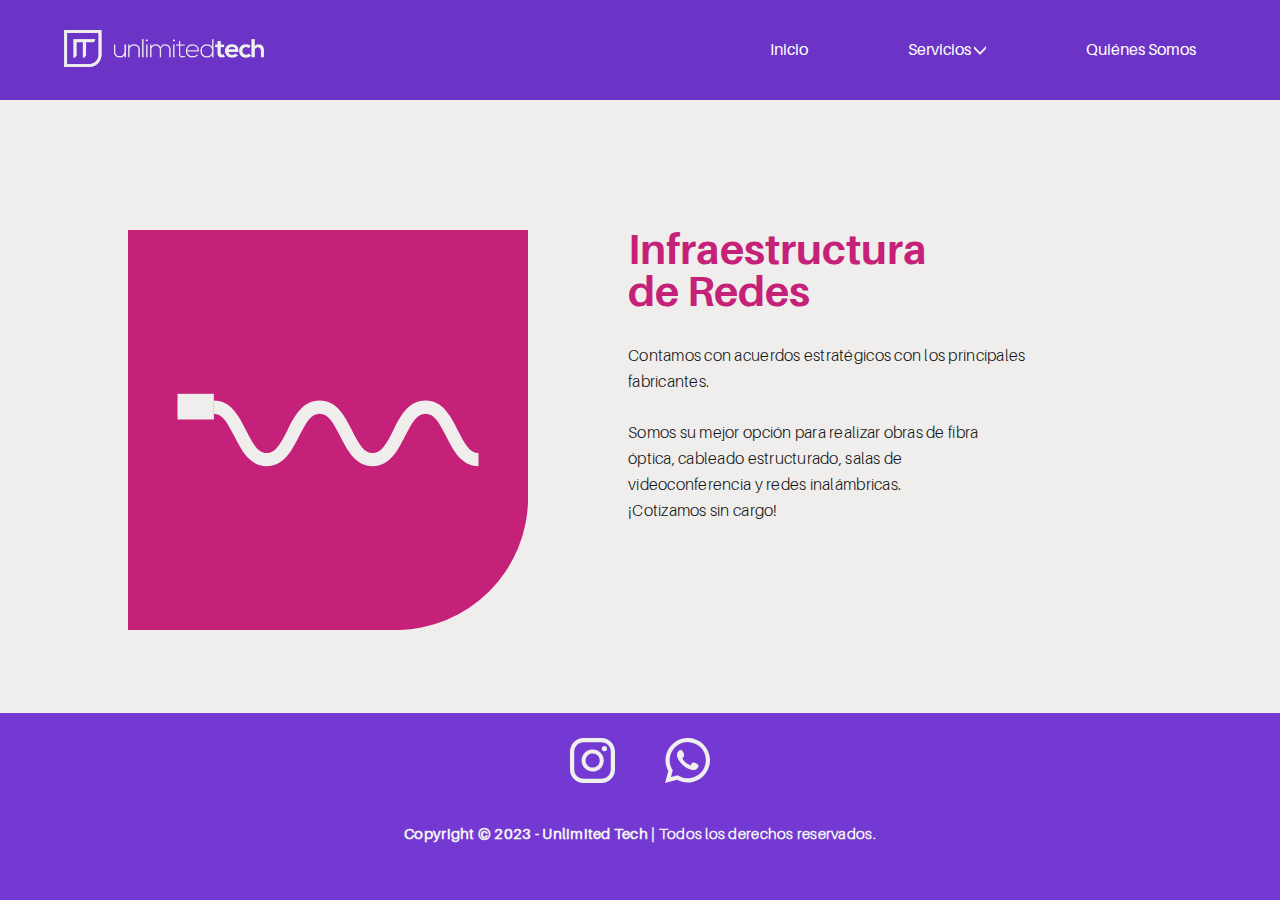
<file: pages/infraestructura_de_redes.html>
<!DOCTYPE html>
<html lang="en">
<head>
    <meta charset="UTF-8">
    <meta http-equiv="X-UA-Compatible" content="IE=edge">
    <meta name="viewport" content="width=device-width, initial-scale=1.0">
    <title>UnlimitedTech</title>
    <link  rel="icon"   href="./img/Favicon_Mesa de trabajo 1.svg" type="image/png" />
    <link href="https://cdn.jsdelivr.net/npm/bootstrap@5.2.2/dist/css/bootstrap.min.css" rel="stylesheet" integrity="sha384-Zenh87qX5JnK2Jl0vWa8Ck2rdkQ2Bzep5IDxbcnCeuOxjzrPF/et3URy9Bv1WTRi" crossorigin="anonymous">
    <link rel="stylesheet" href="../styles/styles.css">
    <link rel="stylesheet" href="../styles/menu.css">
    <link rel="stylesheet" href="../styles/main.css">
    <link rel="stylesheet" href="../styles/footer.css">
    <link rel="stylesheet" href="../styles/social_icons.css">
    <link rel="stylesheet" href="../styles/infraestructura_de_redes.css">
</head>

<body>
<div class="container-principal">    
    <!--------------------NAVBAR-------------------- -->
    <span class="nav-bar" id="btnMenu">
        <a href="#"><img src="../img/logotipo.png" width="200px" alt="Logo Unlimitedtech"></a>
        <img src="../img/Icons/menu_Burger.svg" alt="Burger Icon" width="40px">
    </span>
    <nav class="main-nav">
      <ul class="menu" id="menu">
        <div class="isoLogo">
          <a href="../index.html"><img src="../img/IsoLogo_Blanco.png" width="200px" alt="Logo Unlimitedtech"></a>
        </div>
        <div class="options">
          <li class="menu__item"><a href="../index.html" class="menu__link">Inicio</a></li>
          <li class="menu__item container-submenu">
            <a href="#" class="menu__link submenu-btn">Servicios <img src="../img/Icons/menu_dropdown.svg" width="12px"></a>
            <ul class="submenu">
              <li class="menu__item"><a href="../pages/camaras_de_seguridad.html" class="menu__link cam_link"><img src="../img/Icons/Unlimited_Tech_Icons_WEB_cam_blanco.svg" class="icon-menu" alt="Camaras de seguridad">Cámaras de Seguridad</a></li>
              <li class="menu__item"><a href="../pages/it_management.html" class="menu__link it_link"><img src="../img/Icons/Unlimited_Tech_Icons_WEB_it_blanco.svg" class="icon-menu" alt="IT Management">IT Management</a></li>
              <li class="menu__item"><a href="../pages/mantenimiento_preventivo.html" class="menu__link mantenimiento_link"><img src="../img/Icons/Unlimited_Tech_Icons_WEB_mantenimiento_blanco.svg" class="icon-menu" alt="Mantenimiento Preventivo">Mantenimiento Preventivo</a></li>
              <li class="menu__item"><a href="../pages/infraestructura_de_redes.html" class="menu__link redes_link"><img src="../img/Icons/Unlimited_Tech_Icons_WEB_redes_blanco.svg" class="icon-menu" alt="Infraestructura de Redes">Infraestructura de Redes</a></li>
              <li class="menu__item"><a href="../pages/sistema_de_alarmas.html" class="menu__link alarmas_link"><img src="../img/Icons/Unlimited__Tech_Icons_WEB_alarmas_blanco.svg" class="icon-menu" alt="Sistema de Alarmas">Sistema de Alarmas</a></li>
              <li class="menu__item"><a href="../pages/control_de_acceso.html" class="menu__link control_link"><img src="../img/Icons/Unlimited_Tech_Icons_WEB_control_blanco.svg" class="icon-menu" alt="Control de Acceso">Control de Acceso</a></li>
            </ul>
          </li>
          <li class="menu__item"><a href="../pages/quienes_somos.html" class="menu__link">Quiénes Somos</a>
          </li>
        </div>  
      </ul>
    </nav>

    <!--------------------MAIN-------------------- -->

    <div class="mainContainerServices">
      <div class="mainServices">  
        <div class="imgServices">
          <img src="../img/services/IMGS_Redes_IMG .svg">
        </div>
        <article>
          <h1>Infraestructura <br/>de Redes</h1>
          <p>Contamos con acuerdos estratégicos con los principales fabricantes.
            <br/>
            <br/>Somos su mejor opción para realizar obras de fibra óptica, cableado estructurado, salas de videoconferencia y redes inalámbricas.
            <br/>¡Cotizamos sin cargo!
            </p>  
        </article>
      </div>
    </div>  
    <!----------------------------FOOTER------------------------------------->
    <footer>
        <div class="footerContainer">
          <div class="social">
            <a href="https://www.instagram.com/unlimitedtech.ok/" target="_blank">
              <svg width="413" height="413" viewBox="0 0 413 413" fill="none" xmlns="http://www.w3.org/2000/svg">
                <g clip-path="url(#clip0_219_8)">
                <rect width="40" height="413" fill="none"/>
                <path d="M315.853 73.7439C311.058 73.7439 306.371 75.1658 302.384 77.8298C298.397 80.4939 295.289 84.2804 293.454 88.7105C291.619 93.1406 291.139 98.0154 292.075 102.718C293.01 107.421 295.319 111.741 298.71 115.132C302.1 118.523 306.42 120.832 311.123 121.767C315.826 122.703 320.701 122.223 325.131 120.388C329.561 118.553 333.348 115.445 336.012 111.458C338.676 107.471 340.098 102.784 340.098 97.9885C340.098 91.5584 337.544 85.3917 332.997 80.845C328.45 76.2982 322.283 73.7439 315.853 73.7439Z" />
                <path d="M208.184 104.807C188.074 104.824 168.421 110.802 151.709 121.987C134.997 133.171 121.976 149.059 114.292 167.642C106.608 186.226 104.606 206.67 108.539 226.391C112.473 246.112 122.165 264.224 136.39 278.437C150.615 292.651 168.735 302.328 188.46 306.245C208.184 310.162 228.626 308.143 247.203 300.444C265.78 292.744 281.658 279.71 292.828 262.989C303.998 246.267 309.96 226.609 309.96 206.5C309.938 179.522 299.205 153.656 280.121 134.587C261.037 115.519 235.162 104.807 208.184 104.807V104.807ZM208.184 271.657C195.297 271.657 182.699 267.836 171.984 260.676C161.269 253.517 152.918 243.341 147.986 231.435C143.054 219.529 141.764 206.428 144.278 193.788C146.792 181.149 152.998 169.539 162.11 160.427C171.223 151.314 182.833 145.109 195.472 142.595C208.111 140.081 221.212 141.371 233.118 146.302C245.024 151.234 255.2 159.585 262.36 170.301C269.52 181.016 273.341 193.613 273.341 206.5C273.319 223.774 266.447 240.334 254.232 252.549C242.018 264.763 225.458 271.635 208.184 271.657V271.657Z"/>
                <path d="M288.915 413H124.085C91.1972 412.978 59.6613 399.909 36.3981 376.661C13.1348 353.414 0.0445864 321.887 0 288.999L0 124.085C0.0222993 91.1826 13.1027 59.634 36.3683 36.3683C59.634 13.1027 91.1826 0.0222993 124.085 0L288.915 0C321.817 0.0222993 353.366 13.1027 376.632 36.3683C399.897 59.634 412.978 91.1826 413 124.085V288.999C412.955 321.887 399.865 353.414 376.602 376.661C353.339 399.909 321.803 412.978 288.915 413ZM124.085 38.8924C101.497 38.9147 79.8413 47.8975 63.8694 63.8694C47.8975 79.8413 38.9147 101.497 38.8924 124.085V288.999C38.9147 311.587 47.8975 333.243 63.8694 349.215C79.8413 365.187 101.497 374.17 124.085 374.192H288.915C311.517 374.192 333.195 365.219 349.185 349.245C365.175 333.27 374.17 311.601 374.192 288.999V124.085C374.17 101.483 365.175 79.814 349.185 63.8397C333.195 47.8653 311.517 38.8924 288.915 38.8924H124.085Z"/>
                </g>
                <defs>
                <clipPath id="clip0_219_8">
                <rect width="413" height="413" fill="none"/>
                </clipPath>
                </defs>
              </svg>
                
              <!-- <img src="img/Redes/redes_IG.svg" alt="Instagram" class="instagram"> -->
            </a>
            <a href="https://api.whatsapp.com/send?phone=+5491162147396&amp;text=Hola!&nbsp;me&nbsp;pueden&nbsp;ayudar?" target="_blank">
              <svg width="412" height="413" viewBox="0 0 412 413" fill="none" xmlns="http://www.w3.org/2000/svg">
                <g clip-path="url(#clip0_219_15)">
                <rect width="412" height="413" fill="none"/>
                <path d="M0 413L29.633 302.552C5.86855 259.557 -1.5942 209.434 8.61409 161.381C18.8224 113.328 46.017 70.5671 85.2081 40.9451C124.399 11.3232 172.958 -3.17311 221.975 0.11605C270.991 3.40521 317.178 24.2593 352.06 58.8517C386.941 93.4441 408.179 139.455 411.875 188.441C415.572 237.427 401.479 286.104 372.183 325.539C342.887 364.973 300.352 392.522 252.384 403.128C204.416 413.735 154.232 406.689 111.04 383.284L0 413ZM116.596 341.866L123.583 346.075C158.388 366.817 199.58 374.108 239.39 366.572C279.2 359.037 314.878 337.196 339.694 305.168C364.509 273.14 376.749 233.14 374.104 192.71C371.458 152.281 354.111 114.216 325.333 85.6947C296.556 57.1736 258.337 40.1674 217.884 37.8832C177.431 35.599 137.541 48.1948 105.735 73.295C73.9296 98.3952 52.4075 134.265 45.2275 174.14C38.0475 214.015 45.7059 255.139 66.7585 289.757L71.0519 296.828L54.215 358.534L116.596 341.866Z" />
                <path fill-rule="evenodd" clip-rule="evenodd" d="M283.871 232.344C275.452 227.377 264.593 221.737 254.659 225.778C247.082 228.893 242.284 240.762 237.317 246.824C236.282 248.253 234.756 249.25 233.031 249.623C231.307 249.996 229.505 249.719 227.972 248.844C200.174 238.013 176.875 218.068 161.887 192.273C160.693 190.624 160.138 188.597 160.324 186.57C160.509 184.542 161.424 182.65 162.897 181.245C168.553 175.937 172.706 169.228 174.936 161.799C175.343 153.757 173.476 145.763 169.548 138.733C165.591 130.315 161.13 117.94 152.711 113.057C148.589 111.164 144.004 110.514 139.519 111.187C135.033 111.86 130.841 113.826 127.456 116.846C121.591 121.852 116.926 128.113 113.808 135.166C110.689 142.219 109.197 149.882 109.44 157.59C109.506 161.928 110.042 166.247 111.04 170.47C113.787 180.563 117.984 190.204 123.499 199.092C127.426 205.899 131.696 212.502 136.295 218.875C151.492 239.712 170.556 257.432 192.446 271.068C203.46 277.96 215.206 283.607 227.467 287.905C241.189 292.451 253.396 297.165 268.213 294.387C276.153 293.167 283.674 290.02 290.116 285.221C296.559 280.422 301.727 274.118 305.17 266.859C307.239 262.39 307.858 257.386 306.937 252.548C304.833 242.783 291.7 237.058 283.871 232.344Z" />
                </g>
                <defs>
                <clipPath id="clip0_219_15">
                <rect width="412" height="413" fill="none"/>
                </clipPath>
                </defs>
              </svg>
                
              <!-- <img src="img/Redes/redes_WH.svg" alt="Contacto-Whatsapp" class="whatsapp"> -->
            </a>  
          </div>
          <div class="right">
            <h4>Copyright © 2023 - Unlimited Tech |<span class="light"> Todos los derechos reservados.</span></h4>
          </div>
        </div>
    </footer>
      <!----------------------------FOOTER-------------------------------------->
   
  </div>  
  
    <!-------- script----------->
    <script src="../Js/menu.js"></script>
    <script src="https://cdn.jsdelivr.net/npm/bootstrap@5.2.2/dist/js/bootstrap.bundle.min.js" integrity="sha384-OERcA2EqjJCMA+/3y+gxIOqMEjwtxJY7qPCqsdltbNJuaOe923+mo//f6V8Qbsw3" crossorigin="anonymous"></script>
    <!-------- script----------->
</body>
</html>
</file>
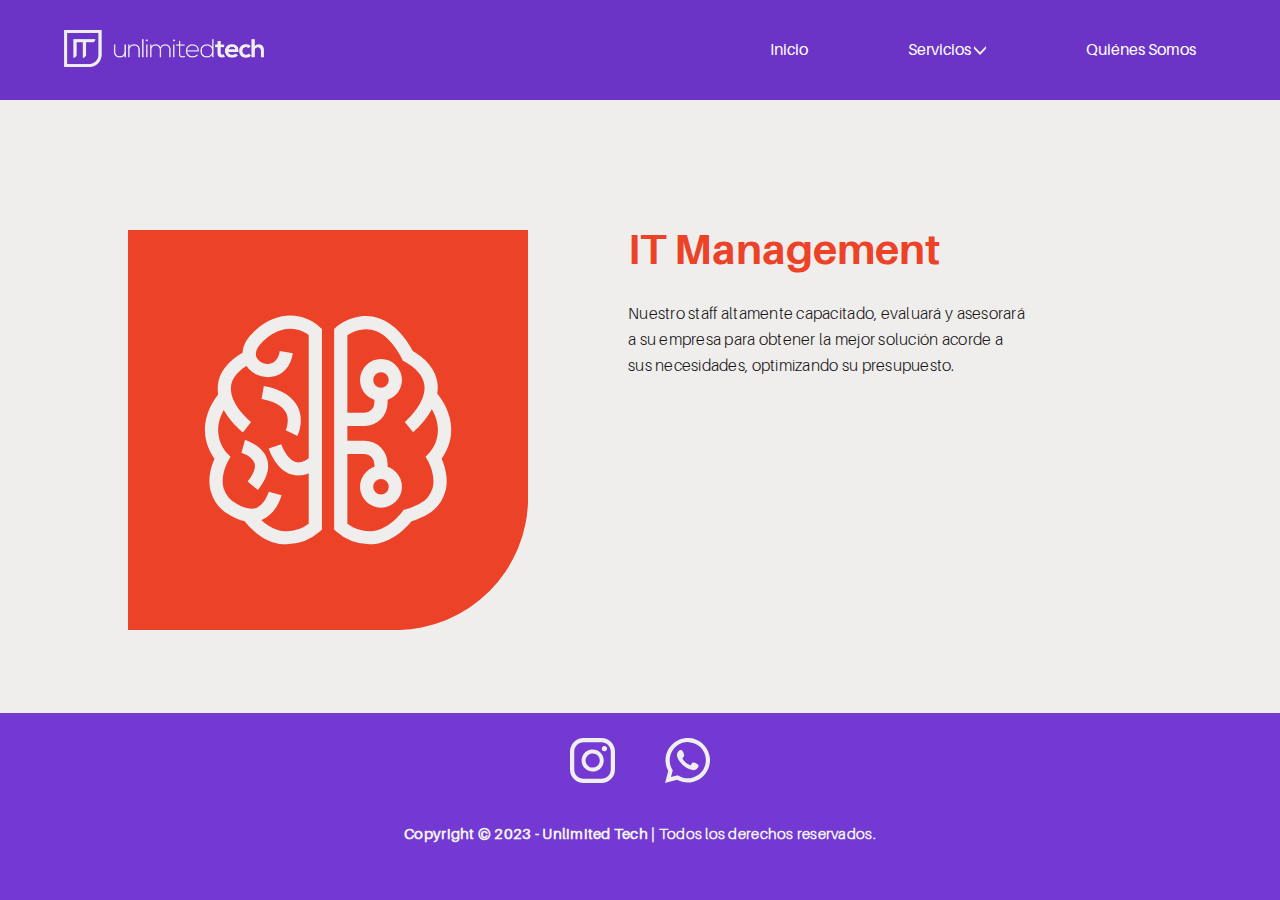
<file: pages/it_management.html>
<!DOCTYPE html>
<html lang="en">
<head>
    <meta charset="UTF-8">
    <meta http-equiv="X-UA-Compatible" content="IE=edge">
    <meta name="viewport" content="width=device-width, initial-scale=1.0">
    <title>UnlimitedTech</title>
    <link  rel="icon"   href="./img/Favicon_Mesa de trabajo 1.svg" type="image/png" />
    <link href="https://cdn.jsdelivr.net/npm/bootstrap@5.2.2/dist/css/bootstrap.min.css" rel="stylesheet" integrity="sha384-Zenh87qX5JnK2Jl0vWa8Ck2rdkQ2Bzep5IDxbcnCeuOxjzrPF/et3URy9Bv1WTRi" crossorigin="anonymous">
    <link rel="stylesheet" href="../styles/styles.css">
    <link rel="stylesheet" href="../styles/menu.css">
    <link rel="stylesheet" href="../styles/main.css">
    <link rel="stylesheet" href="../styles/footer.css">
    <link rel="stylesheet" href="../styles/social_icons.css">
    <link rel="stylesheet" href="../styles/it_management.css">
</head>

<body>
<div class="container-principal">    
    <!--------------------NAVBAR-------------------- -->
    <span class="nav-bar" id="btnMenu">
        <a href="#"><img src="../img/logotipo.png" width="200px" alt="Logo Unlimitedtech"></a>
        <img src="../img/Icons/menu_Burger.svg" alt="Burger Icon" width="40px">
    </span>
    <nav class="main-nav">
      <ul class="menu" id="menu">
        <div class="isoLogo">
          <a href="../index.html"><img src="../img/IsoLogo_Blanco.png" width="200px" alt="Logo Unlimitedtech"></a>
        </div>
        <div class="options">
          <li class="menu__item"><a href="../index.html" class="menu__link">Inicio</a></li>
          <li class="menu__item container-submenu">
            <a href="#" class="menu__link submenu-btn">Servicios <img src="../img/Icons/menu_dropdown.svg" width="12px"></a>
            <ul class="submenu">
              <li class="menu__item"><a href="../pages/camaras_de_seguridad.html" class="menu__link cam_link"><img src="../img/Icons/Unlimited_Tech_Icons_WEB_cam_blanco.svg" class="icon-menu" alt="Camaras de seguridad">Cámaras de Seguridad</a></li>
              <li class="menu__item"><a href="../pages/it_management.html" class="menu__link it_link"><img src="../img/Icons/Unlimited_Tech_Icons_WEB_it_blanco.svg" class="icon-menu" alt="IT Management">IT Management</a></li>
              <li class="menu__item"><a href="../pages/mantenimiento_preventivo.html" class="menu__link mantenimiento_link"><img src="../img/Icons/Unlimited_Tech_Icons_WEB_mantenimiento_blanco.svg" class="icon-menu" alt="Mantenimiento Preventivo">Mantenimiento Preventivo</a></li>
              <li class="menu__item"><a href="../pages/infraestructura_de_redes.html" class="menu__link redes_link"><img src="../img/Icons/Unlimited_Tech_Icons_WEB_redes_blanco.svg" class="icon-menu" alt="Infraestructura de Redes">Infraestructura de Redes</a></li>
              <li class="menu__item"><a href="../pages/sistema_de_alarmas.html" class="menu__link alarmas_link"><img src="../img/Icons/Unlimited__Tech_Icons_WEB_alarmas_blanco.svg" class="icon-menu" alt="Sistema de Alarmas">Sistema de Alarmas</a></li>
              <li class="menu__item"><a href="../pages/control_de_acceso.html" class="menu__link control_link"><img src="../img/Icons/Unlimited_Tech_Icons_WEB_control_blanco.svg" class="icon-menu" alt="Control de Acceso">Control de Acceso</a></li>
            </ul>
          </li>
          <li class="menu__item"><a href="../pages/quienes_somos.html" class="menu__link">Quiénes Somos</a>
          </li>
        </div>  
      </ul>
    </nav>

    <!--------------------MAIN-------------------- -->

    <div class="mainContainerServices">
      <div class="mainServices">  
        <div class="imgServices">
          <img src="../img/services/IMGS_It_IMG.svg">
        </div>
        <article>
          <h1>IT Management</h1>
          <p>Nuestro staff altamente capacitado, evaluará y asesorará a su empresa para obtener la mejor solución acorde a sus necesidades, optimizando su presupuesto.
            </p>  
        </article>
      </div>
    </div>  
    <!----------------------------FOOTER------------------------------------->
    <footer>
        <div class="footerContainer">
          <div class="social">
            <a href="https://www.instagram.com/unlimitedtech.ok/" target="_blank">
              <svg width="413" height="413" viewBox="0 0 413 413" fill="none" xmlns="http://www.w3.org/2000/svg">
                <g clip-path="url(#clip0_219_8)">
                <rect width="40" height="413" fill="none"/>
                <path d="M315.853 73.7439C311.058 73.7439 306.371 75.1658 302.384 77.8298C298.397 80.4939 295.289 84.2804 293.454 88.7105C291.619 93.1406 291.139 98.0154 292.075 102.718C293.01 107.421 295.319 111.741 298.71 115.132C302.1 118.523 306.42 120.832 311.123 121.767C315.826 122.703 320.701 122.223 325.131 120.388C329.561 118.553 333.348 115.445 336.012 111.458C338.676 107.471 340.098 102.784 340.098 97.9885C340.098 91.5584 337.544 85.3917 332.997 80.845C328.45 76.2982 322.283 73.7439 315.853 73.7439Z" />
                <path d="M208.184 104.807C188.074 104.824 168.421 110.802 151.709 121.987C134.997 133.171 121.976 149.059 114.292 167.642C106.608 186.226 104.606 206.67 108.539 226.391C112.473 246.112 122.165 264.224 136.39 278.437C150.615 292.651 168.735 302.328 188.46 306.245C208.184 310.162 228.626 308.143 247.203 300.444C265.78 292.744 281.658 279.71 292.828 262.989C303.998 246.267 309.96 226.609 309.96 206.5C309.938 179.522 299.205 153.656 280.121 134.587C261.037 115.519 235.162 104.807 208.184 104.807V104.807ZM208.184 271.657C195.297 271.657 182.699 267.836 171.984 260.676C161.269 253.517 152.918 243.341 147.986 231.435C143.054 219.529 141.764 206.428 144.278 193.788C146.792 181.149 152.998 169.539 162.11 160.427C171.223 151.314 182.833 145.109 195.472 142.595C208.111 140.081 221.212 141.371 233.118 146.302C245.024 151.234 255.2 159.585 262.36 170.301C269.52 181.016 273.341 193.613 273.341 206.5C273.319 223.774 266.447 240.334 254.232 252.549C242.018 264.763 225.458 271.635 208.184 271.657V271.657Z"/>
                <path d="M288.915 413H124.085C91.1972 412.978 59.6613 399.909 36.3981 376.661C13.1348 353.414 0.0445864 321.887 0 288.999L0 124.085C0.0222993 91.1826 13.1027 59.634 36.3683 36.3683C59.634 13.1027 91.1826 0.0222993 124.085 0L288.915 0C321.817 0.0222993 353.366 13.1027 376.632 36.3683C399.897 59.634 412.978 91.1826 413 124.085V288.999C412.955 321.887 399.865 353.414 376.602 376.661C353.339 399.909 321.803 412.978 288.915 413ZM124.085 38.8924C101.497 38.9147 79.8413 47.8975 63.8694 63.8694C47.8975 79.8413 38.9147 101.497 38.8924 124.085V288.999C38.9147 311.587 47.8975 333.243 63.8694 349.215C79.8413 365.187 101.497 374.17 124.085 374.192H288.915C311.517 374.192 333.195 365.219 349.185 349.245C365.175 333.27 374.17 311.601 374.192 288.999V124.085C374.17 101.483 365.175 79.814 349.185 63.8397C333.195 47.8653 311.517 38.8924 288.915 38.8924H124.085Z"/>
                </g>
                <defs>
                <clipPath id="clip0_219_8">
                <rect width="413" height="413" fill="none"/>
                </clipPath>
                </defs>
              </svg>
                
              <!-- <img src="img/Redes/redes_IG.svg" alt="Instagram" class="instagram"> -->
            </a>
            <a href="https://api.whatsapp.com/send?phone=+5491162147396&amp;text=Hola!&nbsp;me&nbsp;pueden&nbsp;ayudar?" target="_blank">
              <svg width="412" height="413" viewBox="0 0 412 413" fill="none" xmlns="http://www.w3.org/2000/svg">
                <g clip-path="url(#clip0_219_15)">
                <rect width="412" height="413" fill="none"/>
                <path d="M0 413L29.633 302.552C5.86855 259.557 -1.5942 209.434 8.61409 161.381C18.8224 113.328 46.017 70.5671 85.2081 40.9451C124.399 11.3232 172.958 -3.17311 221.975 0.11605C270.991 3.40521 317.178 24.2593 352.06 58.8517C386.941 93.4441 408.179 139.455 411.875 188.441C415.572 237.427 401.479 286.104 372.183 325.539C342.887 364.973 300.352 392.522 252.384 403.128C204.416 413.735 154.232 406.689 111.04 383.284L0 413ZM116.596 341.866L123.583 346.075C158.388 366.817 199.58 374.108 239.39 366.572C279.2 359.037 314.878 337.196 339.694 305.168C364.509 273.14 376.749 233.14 374.104 192.71C371.458 152.281 354.111 114.216 325.333 85.6947C296.556 57.1736 258.337 40.1674 217.884 37.8832C177.431 35.599 137.541 48.1948 105.735 73.295C73.9296 98.3952 52.4075 134.265 45.2275 174.14C38.0475 214.015 45.7059 255.139 66.7585 289.757L71.0519 296.828L54.215 358.534L116.596 341.866Z" />
                <path fill-rule="evenodd" clip-rule="evenodd" d="M283.871 232.344C275.452 227.377 264.593 221.737 254.659 225.778C247.082 228.893 242.284 240.762 237.317 246.824C236.282 248.253 234.756 249.25 233.031 249.623C231.307 249.996 229.505 249.719 227.972 248.844C200.174 238.013 176.875 218.068 161.887 192.273C160.693 190.624 160.138 188.597 160.324 186.57C160.509 184.542 161.424 182.65 162.897 181.245C168.553 175.937 172.706 169.228 174.936 161.799C175.343 153.757 173.476 145.763 169.548 138.733C165.591 130.315 161.13 117.94 152.711 113.057C148.589 111.164 144.004 110.514 139.519 111.187C135.033 111.86 130.841 113.826 127.456 116.846C121.591 121.852 116.926 128.113 113.808 135.166C110.689 142.219 109.197 149.882 109.44 157.59C109.506 161.928 110.042 166.247 111.04 170.47C113.787 180.563 117.984 190.204 123.499 199.092C127.426 205.899 131.696 212.502 136.295 218.875C151.492 239.712 170.556 257.432 192.446 271.068C203.46 277.96 215.206 283.607 227.467 287.905C241.189 292.451 253.396 297.165 268.213 294.387C276.153 293.167 283.674 290.02 290.116 285.221C296.559 280.422 301.727 274.118 305.17 266.859C307.239 262.39 307.858 257.386 306.937 252.548C304.833 242.783 291.7 237.058 283.871 232.344Z" />
                </g>
                <defs>
                <clipPath id="clip0_219_15">
                <rect width="412" height="413" fill="none"/>
                </clipPath>
                </defs>
              </svg>
                
              <!-- <img src="img/Redes/redes_WH.svg" alt="Contacto-Whatsapp" class="whatsapp"> -->
            </a>  
          </div>
          <div class="right">
            <h4>Copyright © 2023 - Unlimited Tech |<span class="light"> Todos los derechos reservados.</span></h4>
          </div>
        </div>
    </footer>
      <!----------------------------FOOTER-------------------------------------->
   
  </div>  
  
    <!-------- script----------->
    <script src="../Js/menu.js"></script>
    <script src="https://cdn.jsdelivr.net/npm/bootstrap@5.2.2/dist/js/bootstrap.bundle.min.js" integrity="sha384-OERcA2EqjJCMA+/3y+gxIOqMEjwtxJY7qPCqsdltbNJuaOe923+mo//f6V8Qbsw3" crossorigin="anonymous"></script>
    <!-------- script----------->
</body>
</html>
</file>
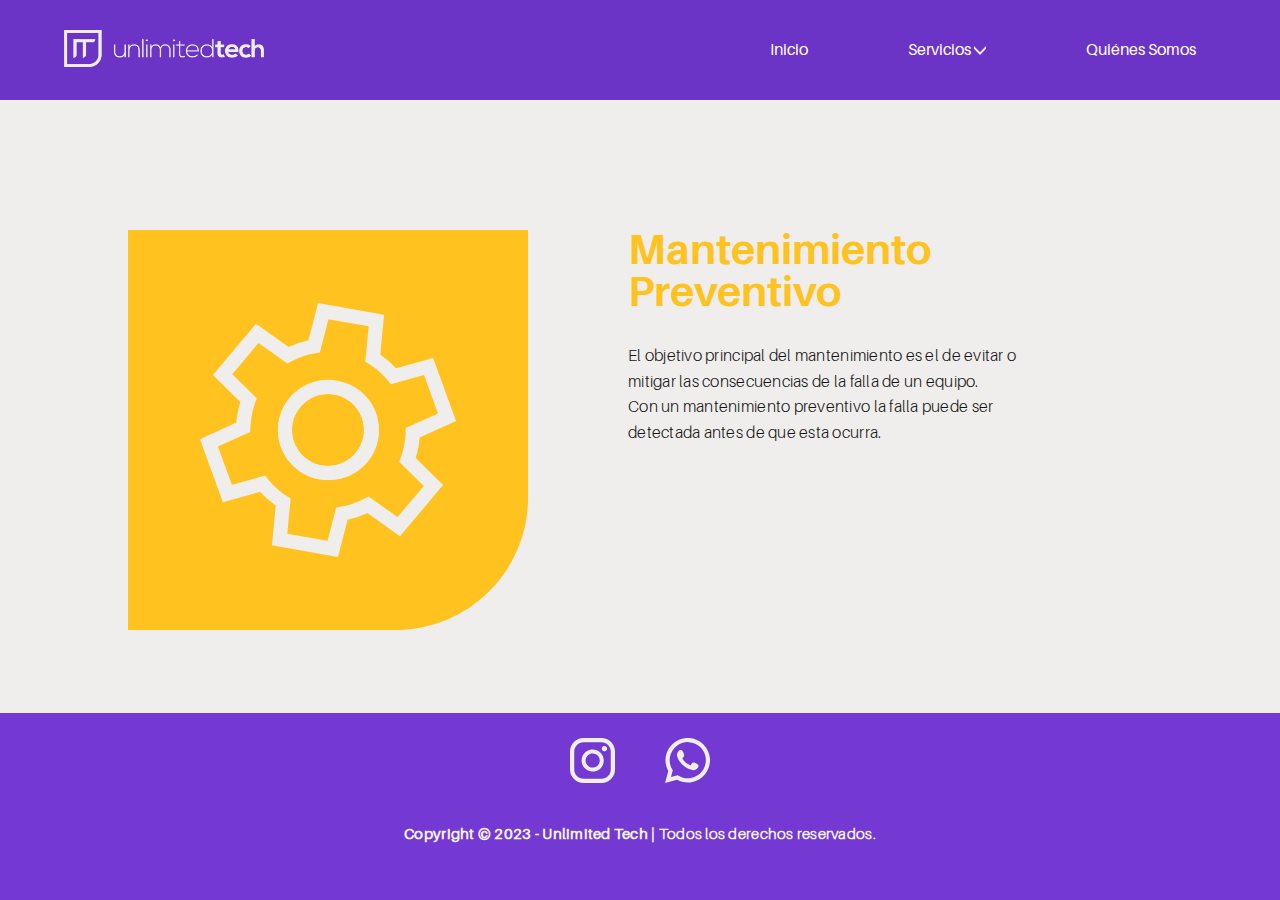
<file: pages/mantenimiento_preventivo.html>
<!DOCTYPE html>
<html lang="en">
<head>
    <meta charset="UTF-8">
    <meta http-equiv="X-UA-Compatible" content="IE=edge">
    <meta name="viewport" content="width=device-width, initial-scale=1.0">
    <title>UnlimitedTech</title>
    <link  rel="icon"   href="./img/Favicon_Mesa de trabajo 1.svg" type="image/png" />
    <link href="https://cdn.jsdelivr.net/npm/bootstrap@5.2.2/dist/css/bootstrap.min.css" rel="stylesheet" integrity="sha384-Zenh87qX5JnK2Jl0vWa8Ck2rdkQ2Bzep5IDxbcnCeuOxjzrPF/et3URy9Bv1WTRi" crossorigin="anonymous">
    <link rel="stylesheet" href="../styles/styles.css">
    <link rel="stylesheet" href="../styles/menu.css">
    <link rel="stylesheet" href="../styles/main.css">
    <link rel="stylesheet" href="../styles/footer.css">
    <link rel="stylesheet" href="../styles/social_icons.css">
    <link rel="stylesheet" href="../styles/mantenimiento_preventivo.css">
</head>

<body>
<div class="container-principal">    
    <!--------------------NAVBAR-------------------- -->
    <span class="nav-bar" id="btnMenu">
        <a href="#"><img src="../img/logotipo.png" width="200px" alt="Logo Unlimitedtech"></a>
        <img src="../img/Icons/menu_Burger.svg" alt="Burger Icon" width="40px">
    </span>
    <nav class="main-nav">
      <ul class="menu" id="menu">
        <div class="isoLogo">
          <a href="../index.html"><img src="../img/IsoLogo_Blanco.png" width="200px" alt="Logo Unlimitedtech"></a>
        </div>
        <div class="options">
          <li class="menu__item"><a href="../index.html" class="menu__link">Inicio</a></li>
          <li class="menu__item container-submenu">
            <a href="#" class="menu__link submenu-btn">Servicios <img src="../img/Icons/menu_dropdown.svg" width="12px"></a>
            <ul class="submenu">
              <li class="menu__item"><a href="../pages/camaras_de_seguridad.html" class="menu__link cam_link"><img src="../img/Icons/Unlimited_Tech_Icons_WEB_cam_blanco.svg" class="icon-menu" alt="Camaras de seguridad">Cámaras de Seguridad</a></li>
              <li class="menu__item"><a href="../pages/it_management.html" class="menu__link it_link"><img src="../img/Icons/Unlimited_Tech_Icons_WEB_it_blanco.svg" class="icon-menu" alt="IT Management">IT Management</a></li>
              <li class="menu__item"><a href="../pages/mantenimiento_preventivo.html" class="menu__link mantenimiento_link"><img src="../img/Icons/Unlimited_Tech_Icons_WEB_mantenimiento_blanco.svg" class="icon-menu" alt="Mantenimiento Preventivo">Mantenimiento Preventivo</a></li>
              <li class="menu__item"><a href="../pages/infraestructura_de_redes.html" class="menu__link redes_link"><img src="../img/Icons/Unlimited_Tech_Icons_WEB_redes_blanco.svg" class="icon-menu" alt="Infraestructura de Redes">Infraestructura de Redes</a></li>
              <li class="menu__item"><a href="../pages/sistema_de_alarmas.html" class="menu__link alarmas_link"><img src="../img/Icons/Unlimited__Tech_Icons_WEB_alarmas_blanco.svg" class="icon-menu" alt="Sistema de Alarmas">Sistema de Alarmas</a></li>
              <li class="menu__item"><a href="../pages/control_de_acceso.html" class="menu__link control_link"><img src="../img/Icons/Unlimited_Tech_Icons_WEB_control_blanco.svg" class="icon-menu" alt="Control de Acceso">Control de Acceso</a></li>
            </ul>
          </li>
          <li class="menu__item"><a href="../pages/quienes_somos.html" class="menu__link">Quiénes Somos</a>
          </li>
        </div>  
      </ul>
    </nav>

    <!--------------------MAIN-------------------- -->

    <div class="mainContainerServices">
      <div class="mainServices">  
        <div class="imgServices">
          <img src="../img/services/IMGS_Mant_IMG.svg">
        </div>
        <article>
          <h1>Mantenimiento <br/>Preventivo</h1>
          <p>El objetivo principal del mantenimiento es el de evitar o mitigar las consecuencias de la falla de un equipo. <br/>Con un mantenimiento preventivo la falla puede ser detectada antes de que esta ocurra.
            </p>  
        </article>
      </div>
    </div>  
    <!----------------------------FOOTER------------------------------------->
    <footer>
        <div class="footerContainer">
          <div class="social">
            <a href="https://www.instagram.com/unlimitedtech.ok/" target="_blank">
              <svg width="413" height="413" viewBox="0 0 413 413" fill="none" xmlns="http://www.w3.org/2000/svg">
                <g clip-path="url(#clip0_219_8)">
                <rect width="40" height="413" fill="none"/>
                <path d="M315.853 73.7439C311.058 73.7439 306.371 75.1658 302.384 77.8298C298.397 80.4939 295.289 84.2804 293.454 88.7105C291.619 93.1406 291.139 98.0154 292.075 102.718C293.01 107.421 295.319 111.741 298.71 115.132C302.1 118.523 306.42 120.832 311.123 121.767C315.826 122.703 320.701 122.223 325.131 120.388C329.561 118.553 333.348 115.445 336.012 111.458C338.676 107.471 340.098 102.784 340.098 97.9885C340.098 91.5584 337.544 85.3917 332.997 80.845C328.45 76.2982 322.283 73.7439 315.853 73.7439Z" />
                <path d="M208.184 104.807C188.074 104.824 168.421 110.802 151.709 121.987C134.997 133.171 121.976 149.059 114.292 167.642C106.608 186.226 104.606 206.67 108.539 226.391C112.473 246.112 122.165 264.224 136.39 278.437C150.615 292.651 168.735 302.328 188.46 306.245C208.184 310.162 228.626 308.143 247.203 300.444C265.78 292.744 281.658 279.71 292.828 262.989C303.998 246.267 309.96 226.609 309.96 206.5C309.938 179.522 299.205 153.656 280.121 134.587C261.037 115.519 235.162 104.807 208.184 104.807V104.807ZM208.184 271.657C195.297 271.657 182.699 267.836 171.984 260.676C161.269 253.517 152.918 243.341 147.986 231.435C143.054 219.529 141.764 206.428 144.278 193.788C146.792 181.149 152.998 169.539 162.11 160.427C171.223 151.314 182.833 145.109 195.472 142.595C208.111 140.081 221.212 141.371 233.118 146.302C245.024 151.234 255.2 159.585 262.36 170.301C269.52 181.016 273.341 193.613 273.341 206.5C273.319 223.774 266.447 240.334 254.232 252.549C242.018 264.763 225.458 271.635 208.184 271.657V271.657Z"/>
                <path d="M288.915 413H124.085C91.1972 412.978 59.6613 399.909 36.3981 376.661C13.1348 353.414 0.0445864 321.887 0 288.999L0 124.085C0.0222993 91.1826 13.1027 59.634 36.3683 36.3683C59.634 13.1027 91.1826 0.0222993 124.085 0L288.915 0C321.817 0.0222993 353.366 13.1027 376.632 36.3683C399.897 59.634 412.978 91.1826 413 124.085V288.999C412.955 321.887 399.865 353.414 376.602 376.661C353.339 399.909 321.803 412.978 288.915 413ZM124.085 38.8924C101.497 38.9147 79.8413 47.8975 63.8694 63.8694C47.8975 79.8413 38.9147 101.497 38.8924 124.085V288.999C38.9147 311.587 47.8975 333.243 63.8694 349.215C79.8413 365.187 101.497 374.17 124.085 374.192H288.915C311.517 374.192 333.195 365.219 349.185 349.245C365.175 333.27 374.17 311.601 374.192 288.999V124.085C374.17 101.483 365.175 79.814 349.185 63.8397C333.195 47.8653 311.517 38.8924 288.915 38.8924H124.085Z"/>
                </g>
                <defs>
                <clipPath id="clip0_219_8">
                <rect width="413" height="413" fill="none"/>
                </clipPath>
                </defs>
              </svg>
                
              <!-- <img src="img/Redes/redes_IG.svg" alt="Instagram" class="instagram"> -->
            </a>
            <a href="https://api.whatsapp.com/send?phone=+5491162147396&amp;text=Hola!&nbsp;me&nbsp;pueden&nbsp;ayudar?" target="_blank">
              <svg width="412" height="413" viewBox="0 0 412 413" fill="none" xmlns="http://www.w3.org/2000/svg">
                <g clip-path="url(#clip0_219_15)">
                <rect width="412" height="413" fill="none"/>
                <path d="M0 413L29.633 302.552C5.86855 259.557 -1.5942 209.434 8.61409 161.381C18.8224 113.328 46.017 70.5671 85.2081 40.9451C124.399 11.3232 172.958 -3.17311 221.975 0.11605C270.991 3.40521 317.178 24.2593 352.06 58.8517C386.941 93.4441 408.179 139.455 411.875 188.441C415.572 237.427 401.479 286.104 372.183 325.539C342.887 364.973 300.352 392.522 252.384 403.128C204.416 413.735 154.232 406.689 111.04 383.284L0 413ZM116.596 341.866L123.583 346.075C158.388 366.817 199.58 374.108 239.39 366.572C279.2 359.037 314.878 337.196 339.694 305.168C364.509 273.14 376.749 233.14 374.104 192.71C371.458 152.281 354.111 114.216 325.333 85.6947C296.556 57.1736 258.337 40.1674 217.884 37.8832C177.431 35.599 137.541 48.1948 105.735 73.295C73.9296 98.3952 52.4075 134.265 45.2275 174.14C38.0475 214.015 45.7059 255.139 66.7585 289.757L71.0519 296.828L54.215 358.534L116.596 341.866Z" />
                <path fill-rule="evenodd" clip-rule="evenodd" d="M283.871 232.344C275.452 227.377 264.593 221.737 254.659 225.778C247.082 228.893 242.284 240.762 237.317 246.824C236.282 248.253 234.756 249.25 233.031 249.623C231.307 249.996 229.505 249.719 227.972 248.844C200.174 238.013 176.875 218.068 161.887 192.273C160.693 190.624 160.138 188.597 160.324 186.57C160.509 184.542 161.424 182.65 162.897 181.245C168.553 175.937 172.706 169.228 174.936 161.799C175.343 153.757 173.476 145.763 169.548 138.733C165.591 130.315 161.13 117.94 152.711 113.057C148.589 111.164 144.004 110.514 139.519 111.187C135.033 111.86 130.841 113.826 127.456 116.846C121.591 121.852 116.926 128.113 113.808 135.166C110.689 142.219 109.197 149.882 109.44 157.59C109.506 161.928 110.042 166.247 111.04 170.47C113.787 180.563 117.984 190.204 123.499 199.092C127.426 205.899 131.696 212.502 136.295 218.875C151.492 239.712 170.556 257.432 192.446 271.068C203.46 277.96 215.206 283.607 227.467 287.905C241.189 292.451 253.396 297.165 268.213 294.387C276.153 293.167 283.674 290.02 290.116 285.221C296.559 280.422 301.727 274.118 305.17 266.859C307.239 262.39 307.858 257.386 306.937 252.548C304.833 242.783 291.7 237.058 283.871 232.344Z" />
                </g>
                <defs>
                <clipPath id="clip0_219_15">
                <rect width="412" height="413" fill="none"/>
                </clipPath>
                </defs>
              </svg>
                
              <!-- <img src="img/Redes/redes_WH.svg" alt="Contacto-Whatsapp" class="whatsapp"> -->
            </a>  
          </div>
          <div class="right">
            <h4>Copyright © 2023 - Unlimited Tech |<span class="light"> Todos los derechos reservados.</span></h4>
          </div>
        </div>
    </footer>
      <!----------------------------FOOTER-------------------------------------->
   
  </div>  
  
    <!-------- script----------->
    <script src="../Js/menu.js"></script>
    <script src="https://cdn.jsdelivr.net/npm/bootstrap@5.2.2/dist/js/bootstrap.bundle.min.js" integrity="sha384-OERcA2EqjJCMA+/3y+gxIOqMEjwtxJY7qPCqsdltbNJuaOe923+mo//f6V8Qbsw3" crossorigin="anonymous"></script>
    <!-------- script----------->
</body>
</html>
</file>
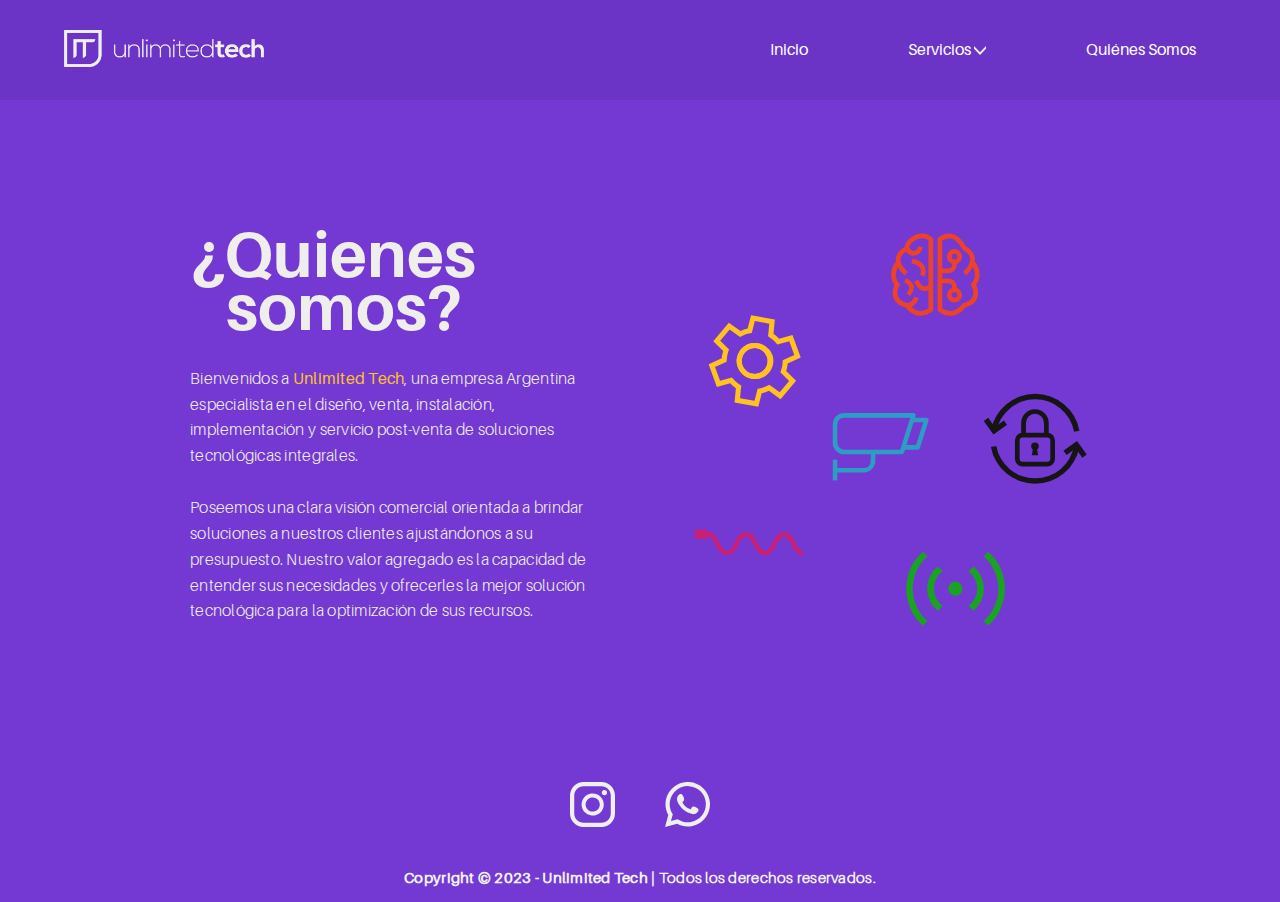
<file: pages/quienes_somos.html>
<!DOCTYPE html>
<html lang="en">
<head>
    <meta charset="UTF-8">
    <meta http-equiv="X-UA-Compatible" content="IE=edge">
    <meta name="viewport" content="width=device-width, initial-scale=1.0">
    <title>UnlimitedTech</title>
    <link  rel="icon"   href="./img/Favicon_Mesa de trabajo 1.svg" type="image/png" />
    <link href="https://cdn.jsdelivr.net/npm/bootstrap@5.2.2/dist/css/bootstrap.min.css" rel="stylesheet" integrity="sha384-Zenh87qX5JnK2Jl0vWa8Ck2rdkQ2Bzep5IDxbcnCeuOxjzrPF/et3URy9Bv1WTRi" crossorigin="anonymous">
    <link rel="stylesheet" href="../styles/styles.css">
    <link rel="stylesheet" href="../styles/menu.css">
    <link rel="stylesheet" href="../styles/main.css">
    <link rel="stylesheet" href="../styles/footer.css">
    <link rel="stylesheet" href="../styles/social_icons.css">
    <link rel="stylesheet" href="../styles/quienes_somos.css">
</head>

<body>
<div class="container-principal">    
    <!--------------------NAVBAR-------------------- -->
    <span class="nav-bar" id="btnMenu">
        <a href="#"><img src="../img/logotipo.png" width="200px" alt="Logo Unlimitedtech"></a>
        <img src="../img/Icons/menu_Burger.svg" alt="Burger Icon" width="40px">
    </span>
    <nav class="main-nav">
      <ul class="menu" id="menu">
        <div class="isoLogo">
          <a href="../index.html"><img src="../img/IsoLogo_Blanco.png" width="200px" alt="Logo Unlimitedtech"></a>
        </div>
        <div class="options">
          <li class="menu__item"><a href="../index.html" class="menu__link">Inicio</a></li>
          <li class="menu__item container-submenu">
            <a href="#" class="menu__link submenu-btn">Servicios <img src="../img/Icons/menu_dropdown.svg" width="12px"></a>
            <ul class="submenu">
              <li class="menu__item"><a href="../pages/camaras_de_seguridad.html" class="menu__link cam_link"><img src="../img/Icons/Unlimited_Tech_Icons_WEB_cam_blanco.svg" class="icon-menu" alt="Camaras de seguridad">Cámaras de Seguridad</a></li>
              <li class="menu__item"><a href="../pages/it_management.html" class="menu__link it_link"><img src="../img/Icons/Unlimited_Tech_Icons_WEB_it_blanco.svg" class="icon-menu" alt="IT Management">IT Management</a></li>
              <li class="menu__item"><a href="../pages/mantenimiento_preventivo.html" class="menu__link mantenimiento_link"><img src="../img/Icons/Unlimited_Tech_Icons_WEB_mantenimiento_blanco.svg" class="icon-menu" alt="Mantenimiento Preventivo">Mantenimiento Preventivo</a></li>
              <li class="menu__item"><a href="../pages/infraestructura_de_redes.html" class="menu__link redes_link"><img src="../img/Icons/Unlimited_Tech_Icons_WEB_redes_blanco.svg" class="icon-menu" alt="Infraestructura de Redes">Infraestructura de Redes</a></li>
              <li class="menu__item"><a href="../pages/sistema_de_alarmas.html" class="menu__link alarmas_link"><img src="../img/Icons/Unlimited__Tech_Icons_WEB_alarmas_blanco.svg" class="icon-menu" alt="Sistema de Alarmas">Sistema de Alarmas</a></li>
              <li class="menu__item"><a href="../pages/control_de_acceso.html" class="menu__link control_link"><img src="../img/Icons/Unlimited_Tech_Icons_WEB_control_blanco.svg" class="icon-menu" alt="Control de Acceso">Control de Acceso</a></li>
            </ul>
          </li>
          <li class="menu__item"><a href="../pages/quienes_somos.html" class="menu__link">Quiénes Somos</a>
          </li>
        </div>  
      </ul>
    </nav>

    <!--------------------MAIN-------------------- -->

    <div class="mainContainerServices">
      <div class="mainServices">  
        <article>
          <h1>¿Quienes <br/>&nbsp&nbsp&nbspsomos?</h1>
          <p>Bienvenidos a <span class="amarillo">Unlimited Tech</span>, una empresa Argentina especialista en el diseño, venta, instalación, implementación y servicio post-venta de soluciones tecnológicas integrales.
            <br/>
            <br/>
            Poseemos una clara visión comercial orientada a brindar soluciones a nuestros clientes ajustándonos a su presupuesto. Nuestro valor agregado es la capacidad de entender sus necesidades y ofrecerles la mejor solución tecnológica para la optimización de sus recursos.
          </p>  
        </article>
        <div class="imgServices">
          <img src="../img/services/IMGS_Quienes_somos.svg">
        </div>
      </div>
    </div>  
    <!----------------------------FOOTER------------------------------------->
    <footer>
        <div class="footerContainer">
          <div class="social">
            <a href="https://www.instagram.com/unlimitedtech.ok/" target="_blank">
              <svg width="413" height="413" viewBox="0 0 413 413" fill="none" xmlns="http://www.w3.org/2000/svg">
                <g clip-path="url(#clip0_219_8)">
                <rect width="40" height="413" fill="none"/>
                <path d="M315.853 73.7439C311.058 73.7439 306.371 75.1658 302.384 77.8298C298.397 80.4939 295.289 84.2804 293.454 88.7105C291.619 93.1406 291.139 98.0154 292.075 102.718C293.01 107.421 295.319 111.741 298.71 115.132C302.1 118.523 306.42 120.832 311.123 121.767C315.826 122.703 320.701 122.223 325.131 120.388C329.561 118.553 333.348 115.445 336.012 111.458C338.676 107.471 340.098 102.784 340.098 97.9885C340.098 91.5584 337.544 85.3917 332.997 80.845C328.45 76.2982 322.283 73.7439 315.853 73.7439Z" />
                <path d="M208.184 104.807C188.074 104.824 168.421 110.802 151.709 121.987C134.997 133.171 121.976 149.059 114.292 167.642C106.608 186.226 104.606 206.67 108.539 226.391C112.473 246.112 122.165 264.224 136.39 278.437C150.615 292.651 168.735 302.328 188.46 306.245C208.184 310.162 228.626 308.143 247.203 300.444C265.78 292.744 281.658 279.71 292.828 262.989C303.998 246.267 309.96 226.609 309.96 206.5C309.938 179.522 299.205 153.656 280.121 134.587C261.037 115.519 235.162 104.807 208.184 104.807V104.807ZM208.184 271.657C195.297 271.657 182.699 267.836 171.984 260.676C161.269 253.517 152.918 243.341 147.986 231.435C143.054 219.529 141.764 206.428 144.278 193.788C146.792 181.149 152.998 169.539 162.11 160.427C171.223 151.314 182.833 145.109 195.472 142.595C208.111 140.081 221.212 141.371 233.118 146.302C245.024 151.234 255.2 159.585 262.36 170.301C269.52 181.016 273.341 193.613 273.341 206.5C273.319 223.774 266.447 240.334 254.232 252.549C242.018 264.763 225.458 271.635 208.184 271.657V271.657Z"/>
                <path d="M288.915 413H124.085C91.1972 412.978 59.6613 399.909 36.3981 376.661C13.1348 353.414 0.0445864 321.887 0 288.999L0 124.085C0.0222993 91.1826 13.1027 59.634 36.3683 36.3683C59.634 13.1027 91.1826 0.0222993 124.085 0L288.915 0C321.817 0.0222993 353.366 13.1027 376.632 36.3683C399.897 59.634 412.978 91.1826 413 124.085V288.999C412.955 321.887 399.865 353.414 376.602 376.661C353.339 399.909 321.803 412.978 288.915 413ZM124.085 38.8924C101.497 38.9147 79.8413 47.8975 63.8694 63.8694C47.8975 79.8413 38.9147 101.497 38.8924 124.085V288.999C38.9147 311.587 47.8975 333.243 63.8694 349.215C79.8413 365.187 101.497 374.17 124.085 374.192H288.915C311.517 374.192 333.195 365.219 349.185 349.245C365.175 333.27 374.17 311.601 374.192 288.999V124.085C374.17 101.483 365.175 79.814 349.185 63.8397C333.195 47.8653 311.517 38.8924 288.915 38.8924H124.085Z"/>
                </g>
                <defs>
                <clipPath id="clip0_219_8">
                <rect width="413" height="413" fill="none"/>
                </clipPath>
                </defs>
              </svg>
                
              <!-- <img src="img/Redes/redes_IG.svg" alt="Instagram" class="instagram"> -->
            </a>
            <a href="https://api.whatsapp.com/send?phone=+5491162147396&amp;text=Hola!&nbsp;me&nbsp;pueden&nbsp;ayudar?" target="_blank">
              <svg width="412" height="413" viewBox="0 0 412 413" fill="none" xmlns="http://www.w3.org/2000/svg">
                <g clip-path="url(#clip0_219_15)">
                <rect width="412" height="413" fill="none"/>
                <path d="M0 413L29.633 302.552C5.86855 259.557 -1.5942 209.434 8.61409 161.381C18.8224 113.328 46.017 70.5671 85.2081 40.9451C124.399 11.3232 172.958 -3.17311 221.975 0.11605C270.991 3.40521 317.178 24.2593 352.06 58.8517C386.941 93.4441 408.179 139.455 411.875 188.441C415.572 237.427 401.479 286.104 372.183 325.539C342.887 364.973 300.352 392.522 252.384 403.128C204.416 413.735 154.232 406.689 111.04 383.284L0 413ZM116.596 341.866L123.583 346.075C158.388 366.817 199.58 374.108 239.39 366.572C279.2 359.037 314.878 337.196 339.694 305.168C364.509 273.14 376.749 233.14 374.104 192.71C371.458 152.281 354.111 114.216 325.333 85.6947C296.556 57.1736 258.337 40.1674 217.884 37.8832C177.431 35.599 137.541 48.1948 105.735 73.295C73.9296 98.3952 52.4075 134.265 45.2275 174.14C38.0475 214.015 45.7059 255.139 66.7585 289.757L71.0519 296.828L54.215 358.534L116.596 341.866Z" />
                <path fill-rule="evenodd" clip-rule="evenodd" d="M283.871 232.344C275.452 227.377 264.593 221.737 254.659 225.778C247.082 228.893 242.284 240.762 237.317 246.824C236.282 248.253 234.756 249.25 233.031 249.623C231.307 249.996 229.505 249.719 227.972 248.844C200.174 238.013 176.875 218.068 161.887 192.273C160.693 190.624 160.138 188.597 160.324 186.57C160.509 184.542 161.424 182.65 162.897 181.245C168.553 175.937 172.706 169.228 174.936 161.799C175.343 153.757 173.476 145.763 169.548 138.733C165.591 130.315 161.13 117.94 152.711 113.057C148.589 111.164 144.004 110.514 139.519 111.187C135.033 111.86 130.841 113.826 127.456 116.846C121.591 121.852 116.926 128.113 113.808 135.166C110.689 142.219 109.197 149.882 109.44 157.59C109.506 161.928 110.042 166.247 111.04 170.47C113.787 180.563 117.984 190.204 123.499 199.092C127.426 205.899 131.696 212.502 136.295 218.875C151.492 239.712 170.556 257.432 192.446 271.068C203.46 277.96 215.206 283.607 227.467 287.905C241.189 292.451 253.396 297.165 268.213 294.387C276.153 293.167 283.674 290.02 290.116 285.221C296.559 280.422 301.727 274.118 305.17 266.859C307.239 262.39 307.858 257.386 306.937 252.548C304.833 242.783 291.7 237.058 283.871 232.344Z" />
                </g>
                <defs>
                <clipPath id="clip0_219_15">
                <rect width="412" height="413" fill="none"/>
                </clipPath>
                </defs>
              </svg>
                
              <!-- <img src="img/Redes/redes_WH.svg" alt="Contacto-Whatsapp" class="whatsapp"> -->
            </a>  
          </div>
          <div class="right">
            <h4>Copyright © 2023 - Unlimited Tech |<span class="light"> Todos los derechos reservados.</span></h4>
          </div>
        </div>
    </footer>
      <!----------------------------FOOTER-------------------------------------->
   
  </div>  
  
    <!-------- script----------->
    <script src="../Js/menu.js"></script>
    <script src="https://cdn.jsdelivr.net/npm/bootstrap@5.2.2/dist/js/bootstrap.bundle.min.js" integrity="sha384-OERcA2EqjJCMA+/3y+gxIOqMEjwtxJY7qPCqsdltbNJuaOe923+mo//f6V8Qbsw3" crossorigin="anonymous"></script>
    <!-------- script----------->
</body>
</html>
</file>
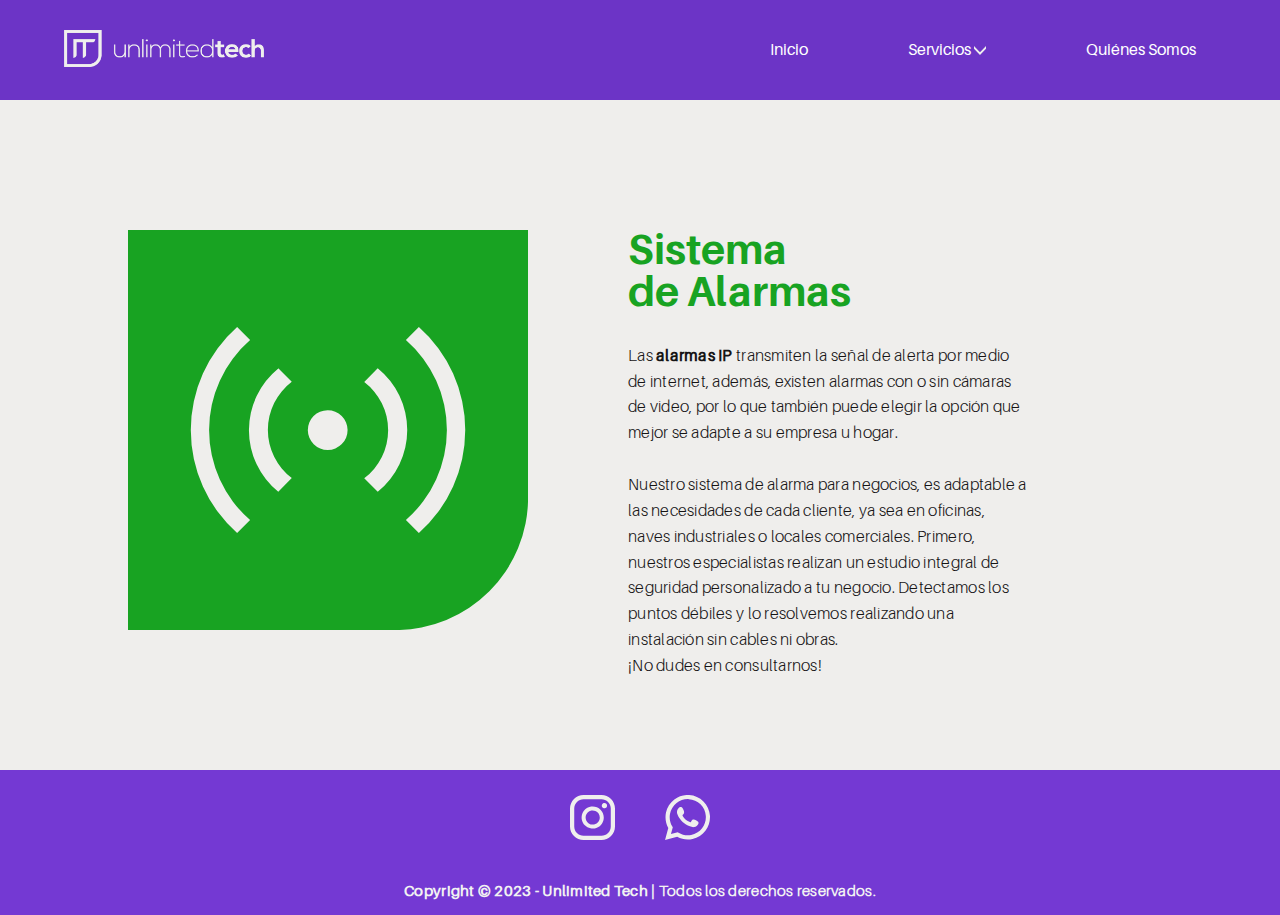
<file: pages/sistema_de_alarmas.html>
<!DOCTYPE html>
<html lang="en">
<head>
    <meta charset="UTF-8">
    <meta http-equiv="X-UA-Compatible" content="IE=edge">
    <meta name="viewport" content="width=device-width, initial-scale=1.0">
    <title>UnlimitedTech</title>
    <link  rel="icon"   href="./img/Favicon_Mesa de trabajo 1.svg" type="image/png" />
    <link href="https://cdn.jsdelivr.net/npm/bootstrap@5.2.2/dist/css/bootstrap.min.css" rel="stylesheet" integrity="sha384-Zenh87qX5JnK2Jl0vWa8Ck2rdkQ2Bzep5IDxbcnCeuOxjzrPF/et3URy9Bv1WTRi" crossorigin="anonymous">
    <link rel="stylesheet" href="../styles/styles.css">
    <link rel="stylesheet" href="../styles/menu.css">
    <link rel="stylesheet" href="../styles/main.css">
    <link rel="stylesheet" href="../styles/footer.css">
    <link rel="stylesheet" href="../styles/social_icons.css">
    <link rel="stylesheet" href="../styles/sistema_de_alarmas.css">
</head>

<body>
<div class="container-principal">    
    <!--------------------NAVBAR-------------------- -->
    <span class="nav-bar" id="btnMenu">
        <a href="#"><img src="../img/logotipo.png" width="200px" alt="Logo Unlimitedtech"></a>
        <img src="../img/Icons/menu_Burger.svg" alt="Burger Icon" width="40px">
    </span>
    <nav class="main-nav">
      <ul class="menu" id="menu">
        <div class="isoLogo">
          <a href="../index.html"><img src="../img/IsoLogo_Blanco.png" width="200px" alt="Logo Unlimitedtech"></a>
        </div>
        <div class="options">
          <li class="menu__item"><a href="../index.html" class="menu__link">Inicio</a></li>
          <li class="menu__item container-submenu">
            <a href="#" class="menu__link submenu-btn">Servicios <img src="../img/Icons/menu_dropdown.svg" width="12px"></a>
            <ul class="submenu">
              <li class="menu__item"><a href="../pages/camaras_de_seguridad.html" class="menu__link cam_link"><img src="../img/Icons/Unlimited_Tech_Icons_WEB_cam_blanco.svg" class="icon-menu" alt="Camaras de seguridad">Cámaras de Seguridad</a></li>
              <li class="menu__item"><a href="../pages/it_management.html" class="menu__link it_link"><img src="../img/Icons/Unlimited_Tech_Icons_WEB_it_blanco.svg" class="icon-menu" alt="IT Management">IT Management</a></li>
              <li class="menu__item"><a href="../pages/mantenimiento_preventivo.html" class="menu__link mantenimiento_link"><img src="../img/Icons/Unlimited_Tech_Icons_WEB_mantenimiento_blanco.svg" class="icon-menu" alt="Mantenimiento Preventivo">Mantenimiento Preventivo</a></li>
              <li class="menu__item"><a href="../pages/infraestructura_de_redes.html" class="menu__link redes_link"><img src="../img/Icons/Unlimited_Tech_Icons_WEB_redes_blanco.svg" class="icon-menu" alt="Infraestructura de Redes">Infraestructura de Redes</a></li>
              <li class="menu__item"><a href="../pages/sistema_de_alarmas.html" class="menu__link alarmas_link"><img src="../img/Icons/Unlimited__Tech_Icons_WEB_alarmas_blanco.svg" class="icon-menu" alt="Sistema de Alarmas">Sistema de Alarmas</a></li>
              <li class="menu__item"><a href="../pages/control_de_acceso.html" class="menu__link control_link"><img src="../img/Icons/Unlimited_Tech_Icons_WEB_control_blanco.svg" class="icon-menu" alt="Control de Acceso">Control de Acceso</a></li>
            </ul>
          </li>
          <li class="menu__item"><a href="../pages/quienes_somos.html" class="menu__link">Quiénes Somos</a>
          </li>
        </div>  
      </ul>
    </nav>

    <!--------------------MAIN-------------------- -->

    <div class="mainContainerServices">
      <div class="mainServices">  
        <div class="imgServices">
          <img src="../img/services/IMGS_Alarmas_IMG.svg">
        </div>
        <article>
          <h1>Sistema  <br/>de Alarmas</h1>
          <p>Las <b>alarmas IP</b> transmiten la señal de alerta por medio de internet, además, existen alarmas con o sin cámaras de video, por lo que también puede elegir la opción que mejor se adapte a su empresa u hogar.
            <br/>
            <br/>
            Nuestro sistema de alarma para negocios, es adaptable a las necesidades de cada cliente, ya sea en oficinas, naves industriales o locales comerciales. Primero, nuestros especialistas realizan un estudio integral de seguridad personalizado a tu negocio. Detectamos los puntos débiles y lo resolvemos realizando una instalación sin cables ni obras.
            <br/>
            <a class="consulta" href="https://api.whatsapp.com/send?phone=+5491164648650&amp;text=Hola!&nbsp;me&nbsp;pueden&nbsp;ayudar?" target="_blank">¡No dudes en consultarnos!</a>
            </p>  
        </article>
      </div>
    </div>  
        <!----------------------------FOOTER------------------------------------->
        <footer>
          <div class="footerContainer">
            <div class="social">
              <a href="https://www.instagram.com/unlimitedtech.ok/" target="_blank">
                <svg width="413" height="413" viewBox="0 0 413 413" fill="none" xmlns="http://www.w3.org/2000/svg">
                  <g clip-path="url(#clip0_219_8)">
                  <rect width="40" height="413" fill="none"/>
                  <path d="M315.853 73.7439C311.058 73.7439 306.371 75.1658 302.384 77.8298C298.397 80.4939 295.289 84.2804 293.454 88.7105C291.619 93.1406 291.139 98.0154 292.075 102.718C293.01 107.421 295.319 111.741 298.71 115.132C302.1 118.523 306.42 120.832 311.123 121.767C315.826 122.703 320.701 122.223 325.131 120.388C329.561 118.553 333.348 115.445 336.012 111.458C338.676 107.471 340.098 102.784 340.098 97.9885C340.098 91.5584 337.544 85.3917 332.997 80.845C328.45 76.2982 322.283 73.7439 315.853 73.7439Z" />
                  <path d="M208.184 104.807C188.074 104.824 168.421 110.802 151.709 121.987C134.997 133.171 121.976 149.059 114.292 167.642C106.608 186.226 104.606 206.67 108.539 226.391C112.473 246.112 122.165 264.224 136.39 278.437C150.615 292.651 168.735 302.328 188.46 306.245C208.184 310.162 228.626 308.143 247.203 300.444C265.78 292.744 281.658 279.71 292.828 262.989C303.998 246.267 309.96 226.609 309.96 206.5C309.938 179.522 299.205 153.656 280.121 134.587C261.037 115.519 235.162 104.807 208.184 104.807V104.807ZM208.184 271.657C195.297 271.657 182.699 267.836 171.984 260.676C161.269 253.517 152.918 243.341 147.986 231.435C143.054 219.529 141.764 206.428 144.278 193.788C146.792 181.149 152.998 169.539 162.11 160.427C171.223 151.314 182.833 145.109 195.472 142.595C208.111 140.081 221.212 141.371 233.118 146.302C245.024 151.234 255.2 159.585 262.36 170.301C269.52 181.016 273.341 193.613 273.341 206.5C273.319 223.774 266.447 240.334 254.232 252.549C242.018 264.763 225.458 271.635 208.184 271.657V271.657Z"/>
                  <path d="M288.915 413H124.085C91.1972 412.978 59.6613 399.909 36.3981 376.661C13.1348 353.414 0.0445864 321.887 0 288.999L0 124.085C0.0222993 91.1826 13.1027 59.634 36.3683 36.3683C59.634 13.1027 91.1826 0.0222993 124.085 0L288.915 0C321.817 0.0222993 353.366 13.1027 376.632 36.3683C399.897 59.634 412.978 91.1826 413 124.085V288.999C412.955 321.887 399.865 353.414 376.602 376.661C353.339 399.909 321.803 412.978 288.915 413ZM124.085 38.8924C101.497 38.9147 79.8413 47.8975 63.8694 63.8694C47.8975 79.8413 38.9147 101.497 38.8924 124.085V288.999C38.9147 311.587 47.8975 333.243 63.8694 349.215C79.8413 365.187 101.497 374.17 124.085 374.192H288.915C311.517 374.192 333.195 365.219 349.185 349.245C365.175 333.27 374.17 311.601 374.192 288.999V124.085C374.17 101.483 365.175 79.814 349.185 63.8397C333.195 47.8653 311.517 38.8924 288.915 38.8924H124.085Z"/>
                  </g>
                  <defs>
                  <clipPath id="clip0_219_8">
                  <rect width="413" height="413" fill="none"/>
                  </clipPath>
                  </defs>
                </svg>
                  
                <!-- <img src="img/Redes/redes_IG.svg" alt="Instagram" class="instagram"> -->
              </a>
              <a href="https://api.whatsapp.com/send?phone=+5491162147396&amp;text=Hola!&nbsp;me&nbsp;pueden&nbsp;ayudar?" target="_blank">
                <svg width="412" height="413" viewBox="0 0 412 413" fill="none" xmlns="http://www.w3.org/2000/svg">
                  <g clip-path="url(#clip0_219_15)">
                  <rect width="412" height="413" fill="none"/>
                  <path d="M0 413L29.633 302.552C5.86855 259.557 -1.5942 209.434 8.61409 161.381C18.8224 113.328 46.017 70.5671 85.2081 40.9451C124.399 11.3232 172.958 -3.17311 221.975 0.11605C270.991 3.40521 317.178 24.2593 352.06 58.8517C386.941 93.4441 408.179 139.455 411.875 188.441C415.572 237.427 401.479 286.104 372.183 325.539C342.887 364.973 300.352 392.522 252.384 403.128C204.416 413.735 154.232 406.689 111.04 383.284L0 413ZM116.596 341.866L123.583 346.075C158.388 366.817 199.58 374.108 239.39 366.572C279.2 359.037 314.878 337.196 339.694 305.168C364.509 273.14 376.749 233.14 374.104 192.71C371.458 152.281 354.111 114.216 325.333 85.6947C296.556 57.1736 258.337 40.1674 217.884 37.8832C177.431 35.599 137.541 48.1948 105.735 73.295C73.9296 98.3952 52.4075 134.265 45.2275 174.14C38.0475 214.015 45.7059 255.139 66.7585 289.757L71.0519 296.828L54.215 358.534L116.596 341.866Z" />
                  <path fill-rule="evenodd" clip-rule="evenodd" d="M283.871 232.344C275.452 227.377 264.593 221.737 254.659 225.778C247.082 228.893 242.284 240.762 237.317 246.824C236.282 248.253 234.756 249.25 233.031 249.623C231.307 249.996 229.505 249.719 227.972 248.844C200.174 238.013 176.875 218.068 161.887 192.273C160.693 190.624 160.138 188.597 160.324 186.57C160.509 184.542 161.424 182.65 162.897 181.245C168.553 175.937 172.706 169.228 174.936 161.799C175.343 153.757 173.476 145.763 169.548 138.733C165.591 130.315 161.13 117.94 152.711 113.057C148.589 111.164 144.004 110.514 139.519 111.187C135.033 111.86 130.841 113.826 127.456 116.846C121.591 121.852 116.926 128.113 113.808 135.166C110.689 142.219 109.197 149.882 109.44 157.59C109.506 161.928 110.042 166.247 111.04 170.47C113.787 180.563 117.984 190.204 123.499 199.092C127.426 205.899 131.696 212.502 136.295 218.875C151.492 239.712 170.556 257.432 192.446 271.068C203.46 277.96 215.206 283.607 227.467 287.905C241.189 292.451 253.396 297.165 268.213 294.387C276.153 293.167 283.674 290.02 290.116 285.221C296.559 280.422 301.727 274.118 305.17 266.859C307.239 262.39 307.858 257.386 306.937 252.548C304.833 242.783 291.7 237.058 283.871 232.344Z" />
                  </g>
                  <defs>
                  <clipPath id="clip0_219_15">
                  <rect width="412" height="413" fill="none"/>
                  </clipPath>
                  </defs>
                </svg>
                  
                <!-- <img src="img/Redes/redes_WH.svg" alt="Contacto-Whatsapp" class="whatsapp"> -->
              </a>  
            </div>
            <div class="right">
              <h4>Copyright © 2023 - Unlimited Tech |<span class="light"> Todos los derechos reservados.</span></h4>
            </div>
          </div>
      </footer>
        <!----------------------------FOOTER-------------------------------------->
     
    </div>  
    
      <!-------- script----------->
      <script src="../Js/menu.js"></script>
      <script src="https://cdn.jsdelivr.net/npm/bootstrap@5.2.2/dist/js/bootstrap.bundle.min.js" integrity="sha384-OERcA2EqjJCMA+/3y+gxIOqMEjwtxJY7qPCqsdltbNJuaOe923+mo//f6V8Qbsw3" crossorigin="anonymous"></script>
      <!-------- script----------->
  </body>
  </html>
</file>
<file: styles/styles.css>
@font-face {
    font-family: "Aileron";
    src: url("../fonts/Aileron-Regular-webfont.ttf") format("truetype");
    src: url("../fonts/Aileron-Regular-webfont.woff") format("woff");
  }
@font-face {
    font-family: "Aileron-Light";
    src: url("../fonts/Aileron-Light-webfont.ttf") format("truetype");
    src: url("../fonts/Aileron-Light-webfont.woff") format("woff");
  }
@font-face {
      font-family: "Aileron-SemiBold";
      src: url("../fonts/Aileron-SemiBold-webfont.ttf") format("truetype");
      src: url("../fonts/Aileron-SemiBold-webfont.woff") format("woff");
    }
@font-face {
      font-family: "Aileron-Bold";
      src: url("../fonts/Aileron-Bold-webfont.ttf") format("truetype");
      src: url("../fonts/Aileron-Bold-webfont.woff") format("woff");
    }
@font-face {
    font-family: "Aileron-Black";
    src: url("../fonts/Aileron-Black-webfont.ttf") format("truetype");
    src: url("../fonts/Aileron-Black-webfont.woff") format("woff");
  }

* {
    margin: 0;
    padding: 0;
    box-sizing: border-box;
    font-family: "Aileron";
}

html {
    font-size: 10pt;
}
body{
    background-color:#7439D3;
}
.container-principal {
    display: flex;
    flex-direction: column;
}
/* ----------------Main--------------------------------- */
/* 
.mainContainer{
    margin:auto;
    width: 100%;
    padding-top: 120px;
    padding-left: 20%;
    padding-right:20%;
}
.main{
    margin:auto;
    width: 100%;
    display: flex;
    justify-content:center;
    gap: 30px;
}
article{
    width: 100%;
}
article h1{
    color: #fefefe;
    font-size: 64.74pt;
    line-height: 52.3pt;
    font-weight: bold;
}
article p{
    width: 80%;
    margin-top: 30px;
    color: #fefefe;
    font-family: "Aileron-Light";
    font-size: 15.28pt;
    line-height: 24.7pt;
    letter-spacing: 0.2pt;
    
}
.imgHome{
    width: 100%;
}
.imgHome img{  
    width: 80%;
    min-width: 500px;
} */

/* ------------------Servicios ------------------------ */
/* .services{
    width: 70%;
    display: flex;
    gap: 50px;
    justify-content: center;
    margin: auto;
    margin-top: 120px;
    margin-bottom: 100px;
    flex-wrap: wrap;
}

.camara {
    --bs-btn-color: #fff;
    --bs-btn-bg:  #2D9DC5;
    --bs-btn-border-color:  #2D9DC5;
    --bs-btn-hover-color:#ffffff;
    --bs-btn-hover-bg: #2a91b6;
    --bs-btn-hover-border-color:#2a91b6;
    --bs-btn-focus-shadow-rgb: 49,132,253;
    --bs-btn-active-color: #fff;
    --bs-btn-active-bg: #2a91b6;
    --bs-btn-active-border-color: #2a91b6;
    --bs-btn-active-shadow: inset 0 3px 5pxrgba(0, 0, 0, 0.125);
    --bs-btn-disabled-color: #fff;
    --bs-btn-disabled-bg: #2a91b6;
    --bs-btn-disabled-border-color: #2a91b6;
    color: #fff;
    height: 60px;
    width: 300px;
}
.camarasDescription {
    flex: 1 1 auto;
    padding: var(--bs-card-spacer-y) var(--bs-card-spacer-x);
    color: #eeeeee;
    width: 300px;
    background-color: #2D9DC5;
   
}

.camButton{
    width: 100%;
    margin-top: 20px;
    background-color: #eeeeee;
    color: #2D9DC5;
    --bs-btn-hover-bg: #2a91b6;
    --bs-btn-hover-border-color: #2D9DC5;
    --bs-btn-hover-color: #eeeeee;
}

.it {
    --bs-btn-color: #fff;
    --bs-btn-bg:  #EC4228;
    --bs-btn-border-color:  #EC4228;
    --bs-btn-hover-color:#ffffff;
    --bs-btn-hover-bg: #d43820;
    --bs-btn-hover-border-color:#d43820;
    --bs-btn-focus-shadow-rgb: 49,132,253;
    --bs-btn-active-color: #fff;
    --bs-btn-active-bg: #d43820;
    --bs-btn-active-border-color: #d43820;
    --bs-btn-active-shadow: inset 0 3px 5pxrgba(0, 0, 0, 0.125);
    --bs-btn-disabled-color: #fff;
    --bs-btn-disabled-bg: #d43820;
    --bs-btn-disabled-border-color: #d43820;
    color: #fff;
    height: 60px;
    width: 300px;
}

.itDescription {
    flex: 1 1 auto;
    padding: var(--bs-card-spacer-y) var(--bs-card-spacer-x);
    color: #fff;
    width: 300px;
    background-color: #EC4228;
}
.itButton {
    width: 100%;
    margin-top: 20px;
    background-color: #eeeeee;
    color: #EC4228;
    --bs-btn-hover-bg: #d43820;
    --bs-btn-hover-border-color: #EC4228;
    --bs-btn-hover-color: #eeeeee;
    
}

.mPreventivo {
    --bs-btn-color: #fff;
    --bs-btn-bg:  #FFC21F;
    --bs-btn-border-color:  #FFC21F;
    --bs-btn-hover-color:#ffffff;
    --bs-btn-hover-bg: #e6b01c;
    --bs-btn-hover-border-color:#e6b01c;
    --bs-btn-focus-shadow-rgb: 49,132,253;
    --bs-btn-active-color: #fff;
    --bs-btn-active-bg: #e6b01c;
    --bs-btn-active-border-color: #e6b01c;
    --bs-btn-active-shadow: inset 0 3px 5pxrgba(0, 0, 0, 0.125);
    --bs-btn-disabled-color: #fff;
    --bs-btn-disabled-bg: #e6b01c;
    --bs-btn-disabled-border-color: #e6b01c;
    color: #fff;
    height: 60px;
    width: 300px;
}

.mPreventivoDescription {
    flex: 1 1 auto;
    padding: var(--bs-card-spacer-y) var(--bs-card-spacer-x);
    color: #fff;
    width: 300px;
    background-color: #FFC21F;
}
.mPreventivoButton {
    width: 100%;
    margin-top: 20px;
    background-color: #eeeeee;
    color: #FFC21F;
    --bs-btn-hover-bg: #e6b01c;
    --bs-btn-hover-border-color: #FFC21F;
    --bs-btn-hover-color: #eeeeee;
    
}
.infRedes {
    --bs-btn-color: #fff;
    --bs-btn-bg:  #C52178;
    --bs-btn-border-color:  #C52178;
    --bs-btn-hover-color:#ffffff;
    --bs-btn-hover-bg: #b71d6f;
    --bs-btn-hover-border-color:#b71d6f;
    --bs-btn-focus-shadow-rgb: 49,132,253;
    --bs-btn-active-color: #fff;
    --bs-btn-active-bg: #b71d6f;
    --bs-btn-active-border-color: #b71d6f;
    --bs-btn-active-shadow: inset 0 3px 5pxrgba(0, 0, 0, 0.125);
    --bs-btn-disabled-color: #fff;
    --bs-btn-disabled-bg: #b71d6f;
    --bs-btn-disabled-border-color: #b71d6f;
    color: #fff;
    height: 60px;
    width: 300px;
}

.infRedesDescription {
    flex: 1 1 auto;
    padding: var(--bs-card-spacer-y) var(--bs-card-spacer-x);
    color: #fff;
    width: 300px;
    background-color: #C52178;
}
.infRedesButton {
    width: 100%;
    margin-top: 20px;
    background-color: #eeeeee;
    color: #C52178;
    --bs-btn-hover-bg: #b71d6f;
    --bs-btn-hover-border-color: #C52178;
    --bs-btn-hover-color: #eeeeee;
    
}
.sAlarmas {
    --bs-btn-color: #fff;
    --bs-btn-bg:  #18A322;
    --bs-btn-border-color:  #18A322;
    --bs-btn-hover-color:#ffffff;
    --bs-btn-hover-bg: #15941e;
    --bs-btn-hover-border-color:#15941e;
    --bs-btn-focus-shadow-rgb: 49,132,253;
    --bs-btn-active-color: #fff;
    --bs-btn-active-bg: #15941e;
    --bs-btn-active-border-color: #15941e;
    --bs-btn-active-shadow: inset 0 3px 5pxrgba(0, 0, 0, 0.125);
    --bs-btn-disabled-color: #fff;
    --bs-btn-disabled-bg: #15941e;
    --bs-btn-disabled-border-color: #15941e;
    color: #fff;
    height: 60px;
    width: 300px;
}

.sAlarmasDescription {
    flex: 1 1 auto;
    padding: var(--bs-card-spacer-y) var(--bs-card-spacer-x);
    color: #fff;
    width: 300px;
    background-color: #18A322;
}
.sAlarmasButton {
    width: 100%;
    margin-top: 20px;
    background-color: #eeeeee;
    color: #18A322;
    --bs-btn-hover-bg: #15941e;
    --bs-btn-hover-border-color: #18A322;
    --bs-btn-hover-color: #eeeeee; 
}
.cAcceso {
    --bs-btn-color: #fff;
    --bs-btn-bg:  #161415;
    --bs-btn-border-color:  #161415;
    --bs-btn-hover-color:#ffffff;
    --bs-btn-hover-bg: #050505;
    --bs-btn-hover-border-color:#050505;
    --bs-btn-focus-shadow-rgb: 49,132,253;
    --bs-btn-active-color: #fff;
    --bs-btn-active-bg: #050505;
    --bs-btn-active-border-color: #050505;
    --bs-btn-active-shadow: inset 0 3px 5pxrgba(0, 0, 0, 0.125);
    --bs-btn-disabled-color: #fff;
    --bs-btn-disabled-bg: #050505;
    --bs-btn-disabled-border-color: #050505;
    color: #fff;
    height: 60px;
    width: 300px;
}

.cAccesoDescription {
    flex: 1 1 auto;
    padding: var(--bs-card-spacer-y) var(--bs-card-spacer-x);
    color: #fff;
    width: 300px;
    background-color: #161415;
}
.cAccesoButton {
    width: 100%;
    margin-top: 20px;
    background-color: #eeeeee;
    color: #161415;
    --bs-btn-hover-bg: #050505;
    --bs-btn-hover-border-color: #161415;
    --bs-btn-hover-color: #eeeeee; 
}
.iconServices{
    margin-right: 10px;
} */

/* -------------------------footer------------------- */
/* 
footer{
    position: absolute;
    bottom: 0;
    width: 100%;

}
.footerContainer {
    background-color: #7439D3;
    width: 100%;
    text-align: center;
    display: flex;
    flex-direction: column;
    justify-content: flex-end;
    padding-bottom: 15px;

}
.footerContainer h4 {
    font-size: 11pt;
    color: #f2f2f2;
    font-family: "Aileron";
    letter-spacing: 0.2pt;
}
.right{
    margin-top: 30px;
}
.light {
    font-family: "Aileron-Light";
}

.whatsapp{
    position: fixed;
    width: 40px;
    right: 150px;
    bottom: 90px;
}    
.instagram{
    position: fixed;
    width: 40px;
    right: 230px;
    bottom: 90px;
}     */
</file>
<file: styles/menu.css>
.nav-bar{
    background-color: #6c34c6;
    display: flex;
    justify-content: space-between;
    padding: 25px 40px 25px 40px;
    color: #fefefe;
    cursor: pointer;
    text-align: left;
    width: 100%;
}

.menu, .submenu{
    list-style: none;
    padding: 0;
    margin: 0;

}
.menu{
    background-color: #6c34c6;
    margin-left: -100%;
    /* agregado */
    position: fixed;
    width: 100%;
    opacity: 0;
    height: 100vh;
    /* agregado */
    transition:all 0.5s;
}

.menu__link{
    display: block;
    color: #fefefe;
    padding: 20px;
    padding-left: 30px;
    font-size: 14pt;
    text-decoration: none;

}
.menu__link:hover{
    background-color: #632eb8;
    color: #fefefe;
}
.submenu .menu__link:hover{
    background-color: #592aa5;
    color: #fefefe;
}
.submenu {
    /* agregado */
    width: 100%;
    /* agregado */
    height: 0;
    overflow: hidden;
    transition: all 0.3s;
}

.submenu .menu__link{
    background-color: #632eb8;
    padding-left: 50px;
}
.submenu .menu__link:hover{
    background-color: #592aa5;
}

/*---HOVER MENU---*/
.submenu .cam_link:hover{
    background-color: #2d9dc5;
}
.submenu .it_link:hover{
    background-color: #ec4228;
}
.submenu .mantenimiento_link:hover{
    background-color: #FFC21F;
}
.submenu .redes_link:hover{
    background-color: #C52178;
}
.submenu .alarmas_link:hover{
    background-color: #18A322;
}
.submenu .control_link:hover{
    background-color: #161415;
}
/*---HOVER MENU---*/

.mostrar {
    /* ---Agregado--- */
    position: fixed;
    /* ---Agregado--- */
    opacity: 100;
    /* ---Agregado--- */
    margin-left: 0;
}

/* agregado */
.isoLogo{
    display: none;
}

.icon-menu{
    width: 30px;
    margin-right: 10px;
}

@media (min-width:1024px) {
    .nav-bar {
        display: none;
    }
    .menu{
        position:inherit;
        margin-left: 0;
        display: flex;
        /* agregado */
        height: 100px;
        top: 0;
        opacity: 100;
        justify-content: space-between;
        padding-right: 5%;
        padding-left: 5%;
        padding-top: 30px;
        padding-bottom: 30px;
        align-items: center;
    }
    /* agregado */
    .options {
        display: flex;
        gap: 50px;
    }
    /* agregado */
        .isoLogo{
        display: block;
    }

    .container-submenu{
        position: relative;
    }
    .submenu {
        position: absolute;
        top: 65px;
        width: 300px;
        overflow: visible;
        z-index: 1000;
        opacity: 0;
        visibility: hidden;
    }
    .submenu .menu__link{
        padding-left: 30px;
    }

    .container-submenu:hover .submenu {
        opacity: 1;
        visibility: visible;
    }
    .icon-menu{
        width: 30px;
        margin-right: 10px;
    }
    .menu__link{
        font-size: 12pt;
    }
}
</file>
<file: styles/main.css>
/* --------------MAIN---------------------- */
.mainContainer{
    margin:auto;
    width: 100%;
    padding-left: 10%;
    padding-right:10%;
}
.main{
    margin:auto;
    width: 100%;
    display: flex;
    flex-direction: column;
    gap: 30px;
    margin-top: 100px;
}
article{
    width: 100%;
}
article h1{
    font-family: "Aileron-Bold";
    color: #fefefe;
    font-size: 35pt;
    line-height: 30pt;
    min-width: none;
}
article p{
    width: 100%;
    margin-top: 25px;
    color: #fefefe;
    font-family: "Aileron-Light";
    font-size: 12.28pt;
    line-height:18.7pt;
    letter-spacing: 0.2pt;
    
}
.imgHome{
    width: 100%;
}
.imgHome img{  
    width: 100%;
    min-width: 300px;
}


/* --------------MAIN---------------------- */

/* ------------SERVICES---------------- */
.services{
    width: 70%;
    display: flex;
    gap: 50px;
    justify-content: center;
    margin: auto;
    margin-top: 90px;
    margin-bottom: 100px;
    flex-wrap: wrap;
}

.camara {
    --bs-btn-color: #fff;
    --bs-btn-bg:  #2D9DC5;
    --bs-btn-border-color:  #2D9DC5;
    --bs-btn-hover-color:#ffffff;
    --bs-btn-hover-bg: #2a91b6;
    --bs-btn-hover-border-color:#2a91b6;
    --bs-btn-focus-shadow-rgb: 49,132,253;
    --bs-btn-active-color: #fff;
    --bs-btn-active-bg: #2a91b6;
    --bs-btn-active-border-color: #2a91b6;
    --bs-btn-active-shadow: inset 0 3px 5pxrgba(0, 0, 0, 0.125);
    --bs-btn-disabled-color: #fff;
    --bs-btn-disabled-bg: #2a91b6;
    --bs-btn-disabled-border-color: #2a91b6;
    color: #fff;
    height: 60px;
    width: 300px;
}
.camarasDescription {
    flex: 1 1 auto;
    padding: var(--bs-card-spacer-y) var(--bs-card-spacer-x);
    color: #eeeeee;
    width: 300px;
    background-color: #2D9DC5;
}

.camButton{
    width: 100%;
    margin-top: 20px;
    background-color: #eeeeee;
    color: #2D9DC5;
    --bs-btn-hover-bg: #2a91b6;
    --bs-btn-hover-border-color: #2D9DC5;
    --bs-btn-hover-color: #eeeeee;
}

.it {
    --bs-btn-color: #fff;
    --bs-btn-bg:  #EC4228;
    --bs-btn-border-color:  #EC4228;
    --bs-btn-hover-color:#ffffff;
    --bs-btn-hover-bg: #d43820;
    --bs-btn-hover-border-color:#d43820;
    --bs-btn-focus-shadow-rgb: 49,132,253;
    --bs-btn-active-color: #fff;
    --bs-btn-active-bg: #d43820;
    --bs-btn-active-border-color: #d43820;
    --bs-btn-active-shadow: inset 0 3px 5pxrgba(0, 0, 0, 0.125);
    --bs-btn-disabled-color: #fff;
    --bs-btn-disabled-bg: #d43820;
    --bs-btn-disabled-border-color: #d43820;
    color: #fff;
    height: 60px;
    width: 300px;
}

.itDescription {
    flex: 1 1 auto;
    padding: var(--bs-card-spacer-y) var(--bs-card-spacer-x);
    color: #fff;
    width: 300px;
    background-color: #EC4228;
}
.itButton {
    width: 100%;
    margin-top: 20px;
    background-color: #eeeeee;
    color: #EC4228;
    --bs-btn-hover-bg: #d43820;
    --bs-btn-hover-border-color: #EC4228;
    --bs-btn-hover-color: #eeeeee;
    
}

.mPreventivo {
    --bs-btn-color: #fff;
    --bs-btn-bg:  #FFC21F;
    --bs-btn-border-color:  #FFC21F;
    --bs-btn-hover-color:#ffffff;
    --bs-btn-hover-bg: #e6b01c;
    --bs-btn-hover-border-color:#e6b01c;
    --bs-btn-focus-shadow-rgb: 49,132,253;
    --bs-btn-active-color: #fff;
    --bs-btn-active-bg: #e6b01c;
    --bs-btn-active-border-color: #e6b01c;
    --bs-btn-active-shadow: inset 0 3px 5pxrgba(0, 0, 0, 0.125);
    --bs-btn-disabled-color: #fff;
    --bs-btn-disabled-bg: #e6b01c;
    --bs-btn-disabled-border-color: #e6b01c;
    color: #fff;
    height: 60px;
    width: 300px;
}

.mPreventivoDescription {
    flex: 1 1 auto;
    padding: var(--bs-card-spacer-y) var(--bs-card-spacer-x);
    color: #fff;
    width: 300px;
    background-color: #FFC21F;
}
.mPreventivoButton {
    width: 100%;
    margin-top: 20px;
    background-color: #eeeeee;
    color: #FFC21F;
    --bs-btn-hover-bg: #e6b01c;
    --bs-btn-hover-border-color: #FFC21F;
    --bs-btn-hover-color: #eeeeee;
    
}
.infRedes {
    --bs-btn-color: #fff;
    --bs-btn-bg:  #C52178;
    --bs-btn-border-color:  #C52178;
    --bs-btn-hover-color:#ffffff;
    --bs-btn-hover-bg: #b71d6f;
    --bs-btn-hover-border-color:#b71d6f;
    --bs-btn-focus-shadow-rgb: 49,132,253;
    --bs-btn-active-color: #fff;
    --bs-btn-active-bg: #b71d6f;
    --bs-btn-active-border-color: #b71d6f;
    --bs-btn-active-shadow: inset 0 3px 5pxrgba(0, 0, 0, 0.125);
    --bs-btn-disabled-color: #fff;
    --bs-btn-disabled-bg: #b71d6f;
    --bs-btn-disabled-border-color: #b71d6f;
    color: #fff;
    height: 60px;
    width: 300px;
}

.infRedesDescription {
    flex: 1 1 auto;
    padding: var(--bs-card-spacer-y) var(--bs-card-spacer-x);
    color: #fff;
    width: 300px;
    background-color: #C52178;
}
.infRedesButton {
    width: 100%;
    margin-top: 20px;
    background-color: #eeeeee;
    color: #C52178;
    --bs-btn-hover-bg: #b71d6f;
    --bs-btn-hover-border-color: #C52178;
    --bs-btn-hover-color: #eeeeee;
    
}
.sAlarmas {
    --bs-btn-color: #fff;
    --bs-btn-bg:  #18A322;
    --bs-btn-border-color:  #18A322;
    --bs-btn-hover-color:#ffffff;
    --bs-btn-hover-bg: #15941e;
    --bs-btn-hover-border-color:#15941e;
    --bs-btn-focus-shadow-rgb: 49,132,253;
    --bs-btn-active-color: #fff;
    --bs-btn-active-bg: #15941e;
    --bs-btn-active-border-color: #15941e;
    --bs-btn-active-shadow: inset 0 3px 5pxrgba(0, 0, 0, 0.125);
    --bs-btn-disabled-color: #fff;
    --bs-btn-disabled-bg: #15941e;
    --bs-btn-disabled-border-color: #15941e;
    color: #fff;
    height: 60px;
    width: 300px;
}

.sAlarmasDescription {
    flex: 1 1 auto;
    padding: var(--bs-card-spacer-y) var(--bs-card-spacer-x);
    color: #fff;
    width: 300px;
    background-color: #18A322;
}
.sAlarmasButton {
    width: 100%;
    margin-top: 20px;
    background-color: #eeeeee;
    color: #18A322;
    --bs-btn-hover-bg: #15941e;
    --bs-btn-hover-border-color: #18A322;
    --bs-btn-hover-color: #eeeeee; 
}
.cAcceso {
    --bs-btn-color: #fff;
    --bs-btn-bg:  #161415;
    --bs-btn-border-color:  #161415;
    --bs-btn-hover-color:#ffffff;
    --bs-btn-hover-bg: #050505;
    --bs-btn-hover-border-color:#050505;
    --bs-btn-focus-shadow-rgb: 49,132,253;
    --bs-btn-active-color: #fff;
    --bs-btn-active-bg: #050505;
    --bs-btn-active-border-color: #050505;
    --bs-btn-active-shadow: inset 0 3px 5pxrgba(0, 0, 0, 0.125);
    --bs-btn-disabled-color: #fff;
    --bs-btn-disabled-bg: #050505;
    --bs-btn-disabled-border-color: #050505;
    color: #fff;
    height: 60px;
    width: 300px;
}

.cAccesoDescription {
    flex: 1 1 auto;
    padding: var(--bs-card-spacer-y) var(--bs-card-spacer-x);
    color: #fff;
    width: 300px;
    background-color: #161415;
}
.cAccesoButton {
    width: 100%;
    margin-top: 20px;
    background-color: #eeeeee;
    color: #161415;
    --bs-btn-hover-bg: #050505;
    --bs-btn-hover-border-color: #161415;
    --bs-btn-hover-color: #eeeeee; 
}
.iconServices{
    margin-right: 10px;
}

/* -------------------------------------------------------------------------------------------------------------------------- */

/* ----------Media Queries--------- */

@media (min-width:1024px) {
    .mainContainer{
        margin:auto;
        width: 100%;
        padding-top: 120px;
        /* padding-left: 20%;
        padding-right:20%; */
    }
    .main{
        margin:auto;
        width: 80%;
        display: flex;
        flex-direction: row;
        justify-content:center;
        align-items: center;
        gap: 30px;
    }
    article{
        width: 100%;
    }
    article h1{
        color: #fefefe;
        font-size: 54.74pt;
        line-height: 52.3pt;
        font-weight: bold;
    }
    article p{
        width: 100%;
        margin-top: 30px;
        color: #fefefe;
        font-family: "Aileron-Light";
        font-size: 15.28pt;
        line-height: 24.7pt;
        letter-spacing: 0.2pt;
        
    }
    .imgHome{
        width: 100%;
    }
    .imgHome img{  
        width: 100%;
        min-width: 500px;
    }

    /* ------SERVICES------ */
  
}
</file>
<file: styles/footer.css>
.footerContainer {
    background-color: #7439D3;
    width: 100%;
    text-align: center;
    display: flex;
    flex-direction: column;
    justify-content: flex-end;
    padding-bottom: 15px;

}
.social{
    display: flex;
    justify-content: center;
    gap: 50px;
    margin-bottom: 30px;
    padding-top: 40px;
}
.footerContainer h4 {
    font-size: 8pt;
    color: #f2f2f2;
    font-family: "Aileron";
    letter-spacing: 0.2pt;
}
.right{
    margin-top: 30px;
}
.light {
    font-family: "Aileron-Light";
}

.whatsapp{
    width: 40px;
    right: 150px;
    bottom: 90px;
}    
.instagram{
    width: 40px;
    right: 230px;
    bottom: 90px;
}   


@media (min-width:1024px) {

.whatsapp:hover{
    width: 45px;
  
    
}    
.instagram:hover{
     width: 45px;
    
    
}
.social{
    padding-top: 0px;
}     

.footerContainer h4 {
    font-size: 11pt;
}
}
</file>
<file: styles/social_icons.css>
path{
    fill:#EFEFED;
    color: 1s;
}
path:hover{
    animation: color 3s forwards ease-in-out;
}
svg {
    width: 45px;
    height: 45px;
}
svg:hover {
    animation: color 1s ease-in-out;
}

@keyframes color {
    to{
        
    }
}
</file>
<file: styles/camaras_de_seguridad.css>
.mainContainerServices{
        background-color: #EFEEEC;
        width: 100%;   
        padding-bottom: 30px;
    }
.mainServices{
    display: flex;
    flex-direction: column;
}    

.imgServices{
    padding-top: 20px;
    width: 90%;
    margin: auto;    
}
.imgServices img{
    width: 20%;
    min-width: 60px;
}
.mainServices article{
    margin: auto;
    width: 90%;
}

.mainServices article h1{
    font-family: "Aileron-Bold";
    color: #2D9DC5;
    font-size: 31.39pt;
    line-height: 31.4pt;
    margin-top: 20px;   
}
.mainServices article h2{
    font-family: "Aileron-Bold";
    color: #2D9DC5;
    font-size: 31.39pt;
    line-height: 31.4pt;
    margin-top: 20px;
}

.mainServices article p {
    color: #161415;
    
}
.social {
    margin-bottom: 10px;
    }

@media (min-width:1024px) {
    .mainServices{
        display: flex;
        flex-direction: row;
        justify-content: center;  
        gap: 100px;
        width: 80%;
        margin: auto;
        padding-top: 130px;
        padding-bottom: 20px;
    }
    .imgServices{
        text-align: right;
        width: 40%;
        padding: 0;
        margin: 0;
    }
    .imgServices img{
        width: 80%;
        min-width: 400px;
    }
    .mainServices article{
        width: 600px;
        display: flex;
        flex-direction: column;
        margin: 0;
    }
    .mainServices article h1{
        padding: 0;
        margin: 0;
        font-size: 31.39pt;  
    }
    .mainServices article h2{
        padding: 0;
        margin: 0;
    }
 
    .mainServices article p {
        font-size: 12pt;
        line-height: 19.4pt;
        margin-bottom: 40px;
    }

    .footerContainer {
        padding-top: 25px;
    }
}
</file>
<file: styles/control_de_acceso.css>
.mainContainerServices {
  background-color: #efeeec;
  width: 100%;
  padding-bottom: 30px;
  height: 70vh;
}
.mainServices {
  display: flex;
  flex-direction: column;
}

.imgServices {
  padding-top: 20px;
  width: 90%;
  margin: auto;
}
.imgServices img {
  width: 20%;
  min-width: 60px;
}
.mainServices article {
  margin: auto;
  width: 90%;
}

.mainServices article h1 {
  font-family: "Aileron-Bold";
  color: #161415;
  font-size: 31.39pt;
  line-height: 31.4pt;
  margin-top: 20px;
}
.mainServices article h2 {
  font-family: "Aileron-Bold";
  color: #161415;
  font-size: 31.39pt;
  line-height: 31.4pt;
  margin-top: 20px;
}

.mainServices article p {
  color: #161415;
}
.mainServices article p .consulta {
  font-family: "Aileron-Light";
  text-decoration: none;
  color: #161415;
}
.mainServices article p .consulta:hover {
  color: #161415;
}
.social {
  margin-bottom: 10px;
}

@media (min-width: 1024px) {
  .mainContainerServices {
    height: auto;
  }

  .mainServices {
    display: flex;
    flex-direction: row;
    justify-content: center;
    gap: 100px;
    width: 80%;
    margin: auto;
    padding-top: 130px;
    padding-bottom: 20px;
  }
  .imgServices {
    text-align: right;
    width: 40%;
    padding: 0;
    margin: 0;
    margin-bottom: 30px;
  }
  .imgServices img {
    width: 80%;
    min-width: 400px;
  }
  .mainServices article {
    width: 600px;
    display: flex;
    flex-direction: column;
    margin: 0;
  }
  .mainServices article h1 {
    padding: 0;
    margin: 0;
    font-size: 31.39pt;
  }
  .mainServices article h2 {
    padding: 0;
    margin: 0;
  }

  .mainServices article p {
    font-size: 12pt;
    line-height: 19.4pt;
    margin-bottom: 40px;
    width: 400px;
  }

  .footerContainer {
    padding-top: 25px;
  }
}
</file>
<file: styles/infraestructura_de_redes.css>
.mainContainerServices {
  background-color: #efeeec;
  width: 100%;
  padding-bottom: 30px;
  height: 70vh;
}
.mainServices {
  display: flex;
  flex-direction: column;
}

.imgServices {
  padding-top: 20px;
  width: 90%;
  margin: auto;
}
.imgServices img {
  width: 20%;
  min-width: 60px;
}
.mainServices article {
  margin: auto;
  width: 90%;
}

.mainServices article h1 {
  font-family: "Aileron-Bold";
  color: #c52178;
  font-size: 31.39pt;
  line-height: 31.4pt;
  margin-top: 20px;
}
.mainServices article h2 {
  font-family: "Aileron-Bold";
  color: #c52178;
  font-size: 31.39pt;
  line-height: 31.4pt;
  margin-top: 20px;
}

.mainServices article p {
  color: #161415;
}
.social {
  margin-bottom: 10px;
}

@media (min-width: 1024px) {
  .mainContainerServices {
    height: auto;
  }

  .mainServices {
    display: flex;
    flex-direction: row;
    justify-content: center;
    gap: 100px;
    width: 80%;
    margin: auto;
    padding-top: 130px;
    padding-bottom: 20px;
  }
  .imgServices {
    text-align: right;
    width: 40%;
    padding: 0;
    margin: 0;
    margin-bottom: 30px;
  }
  .imgServices img {
    width: 80%;
    min-width: 400px;
  }
  .mainServices article {
    width: 600px;
    display: flex;
    flex-direction: column;
    margin: 0;
  }
  .mainServices article h1 {
    padding: 0;
    margin: 0;
    font-size: 31.39pt;
  }
  .mainServices article h2 {
    padding: 0;
    margin: 0;
  }

  .mainServices article p {
    font-size: 12pt;
    line-height: 19.4pt;
    margin-bottom: 40px;
    width: 400px;
  }

  .footerContainer {
    padding-top: 25px;
  }
}
</file>
<file: styles/it_management.css>
.mainContainerServices{
        background-color: #EFEEEC;
        width: 100%;   
        padding-bottom: 30px;
        height: 70vh;
    }
.mainServices{
    display: flex;
    flex-direction: column;
}    

.imgServices{
    padding-top: 20px;
    width: 90%;
    margin: auto;    
}
.imgServices img{
    width: 20%;
    min-width: 60px;
}
.mainServices article{
    margin: auto;
    width: 90%;
}

.mainServices article h1{
    font-family: "Aileron-Bold";
    color: #EC4228;
    font-size: 31.39pt;
    line-height: 31.4pt;
    margin-top: 20px;   
}
.mainServices article h2{
    font-family: "Aileron-Bold";
    color: #EC4228;
    font-size: 31.39pt;
    line-height: 31.4pt;
    margin-top: 20px;
}

.mainServices article p {
    color: #161415;
    
}
.social {
    margin-bottom: 10px;
    }

@media (min-width:1024px) {
    .mainContainerServices{
        height: auto;
    }
    .mainServices{
        display: flex;
        flex-direction: row;
        justify-content: center;  
        gap: 100px;
        width: 80%;
        margin: auto;
        padding-top: 130px;
        padding-bottom: 20px;
    }
    .imgServices{
        text-align: right;
        width: 40%;
        padding: 0;
        margin: 0;
        margin-bottom: 30px;
    }
    .imgServices img{
        width: 80%;
        min-width: 400px;
    }
    .mainServices article{
        width: 600px;
        display: flex;
        flex-direction: column;
        margin: 0;
    }
    .mainServices article h1{
        padding: 0;
        margin: 0;
        font-size: 31.39pt;  
    }
    .mainServices article h2{
        padding: 0;
        margin: 0;
    }
 
    .mainServices article p {
        font-size: 12pt;
        line-height: 19.4pt;
        margin-bottom: 40px;
        width: 400px;
    }

    .footerContainer {
        padding-top: 25px;
    }
}
</file>
<file: styles/mantenimiento_preventivo.css>
.mainContainerServices{
    background-color: #EFEEEC;
    width: 100%;   
    padding-bottom: 30px;
    height: 70vh;
}
.mainServices{
display: flex;
flex-direction: column;
}    

.imgServices{
padding-top: 20px;
width: 90%;
margin: auto;    
}
.imgServices img{
width: 20%;
min-width: 60px;
}
.mainServices article{
margin: auto;
width: 90%;
}

.mainServices article h1{
font-family: "Aileron-Bold";
color: #FFC21F;
font-size: 31.39pt;
line-height: 31.4pt;
margin-top: 20px;   
}
.mainServices article h2{
font-family: "Aileron-Bold";
color: #FFC21F;
font-size: 31.39pt;
line-height: 31.4pt;
margin-top: 20px;
}

.mainServices article p {
color: #161415;

}
.social {
margin-bottom: 10px;
}

@media (min-width:1024px) {
    .mainContainerServices{
        height: auto;
    }

.mainServices{
    display: flex;
    flex-direction: row;
    justify-content: center;  
    gap: 100px;
    width: 80%;
    margin: auto;
    padding-top: 130px;
    padding-bottom: 20px;
}
.imgServices{
    text-align: right;
    width: 40%;
    padding: 0;
    margin: 0;
    margin-bottom: 30px;
}
.imgServices img{
    width: 80%;
    min-width: 400px;
}
.mainServices article{
    width: 600px;
    display: flex;
    flex-direction: column;
    margin: 0;
}
.mainServices article h1{
    padding: 0;
    margin: 0;
    font-size: 31.39pt;  
}
.mainServices article h2{
    padding: 0;
    margin: 0;
}

.mainServices article p {
    font-size: 12pt;
    line-height: 19.4pt;
    margin-bottom: 40px;
    width: 400px;
}

.footerContainer {
    padding-top: 25px;
}
}
</file>
<file: styles/quienes_somos.css>
.mainContainerServices{
    background-color: #7439D3;
    width: 100%;   
    padding-bottom: 30px;
    
}
.mainServices{
display: flex;
flex-direction: column;
}    

.imgServices{
text-align: center;
padding-top: 20px;
width: 100%;
 
}
.imgServices img{
width: 80%;
min-width: 60px;
max-width: 400px;
}
.mainServices article{
margin: auto;
width: 90%;
}

.mainServices article h1{
  
font-family: "Aileron-Bold";
color: #EFEEEC;
font-size: 38pt;
line-height: 29pt;
margin-top: 40px;   
}

.mainServices article p {
color: #EFEEEC;

}
.amarillo{
    color:#FFC21F;
}
.social {
margin-bottom: 10px;
}

@media (min-width:1024px) {
    .mainContainerServices {
        height: 73vh;
    }

.mainServices{
    display: flex;
    flex-direction: row;
    justify-content: center;  
    gap: 100px;
    width: 80%;
    margin: auto;
    padding-top: 130px;
    padding-bottom: 20px;
}
.imgServices{
    text-align: right;
    width: 400px;
    padding: 0;
    margin: 0;
    margin-bottom: 30px;
}
.imgServices img{
    width: 80%;
    max-width: 400px;
    min-width: 400px;
}
.mainServices article{
    width: 400px;
    display: flex;
    flex-direction: column;
    margin: 0;
}
.mainServices article h1{
    padding: 0;
    margin: 0;
    font-size: 48pt;
    line-height: 40pt;  
}
.mainServices article h2{
    padding: 0;
    margin: 0;
}

.mainServices article p {
    font-size: 12pt;
    line-height: 19.4pt;
    margin-bottom: 40px;
    width: 400px;
}

.footerContainer {
    padding-top: 25px;
}
}
</file>
<file: styles/sistema_de_alarmas.css>
.mainContainerServices {
  background-color: #efeeec;
  width: 100%;
  padding-bottom: 30px;
  
}
.mainServices {
  display: flex;
  flex-direction: column;
}

.imgServices {
  padding-top: 20px;
  width: 90%;
  margin: auto;
}
.imgServices img {
  width: 20%;
  min-width: 60px;
}
.mainServices article {
  margin: auto;
  width: 90%;
}

.mainServices article h1 {
  font-family: "Aileron-Bold";
  color: #18a322;
  font-size: 31.39pt;
  line-height: 31.4pt;
  margin-top: 20px;
}

.mainServices article p {
  color: #161415;
}
.mainServices article p .consulta {
  font-family: "Aileron-Light";
  text-decoration: none;
  color: #161415;
}
.mainServices article p .consulta:hover {
  color: #18a322;
}
.social {
  margin-bottom: 10px;
}

@media (min-width: 1024px) {
  .mainContainerServices {
    height: auto;
  }

  .mainServices {
    display: flex;
    flex-direction: row;
    justify-content: center;
    gap: 100px;
    width: 80%;
    margin: auto;
    padding-top: 130px;
    padding-bottom: 20px;
  }
  .imgServices {
    text-align: right;
    width: 40%;
    padding: 0;
    margin: 0;
    margin-bottom: 30px;
  }
  .imgServices img {
    width: 80%;
    min-width: 400px;
  }
  .mainServices article {
    width: 600px;
    display: flex;
    flex-direction: column;
    margin: 0;
  }
  .mainServices article h1 {
    padding: 0;
    margin: 0;
    font-size: 31.39pt;
  }
  .mainServices article h2 {
    padding: 0;
    margin: 0;
  }

  .mainServices article p {
    font-size: 12pt;
    line-height: 19.4pt;
    margin-bottom: 40px;
    width: 400px;
  }

  .footerContainer {
    padding-top: 25px;
  }
}
</file>
